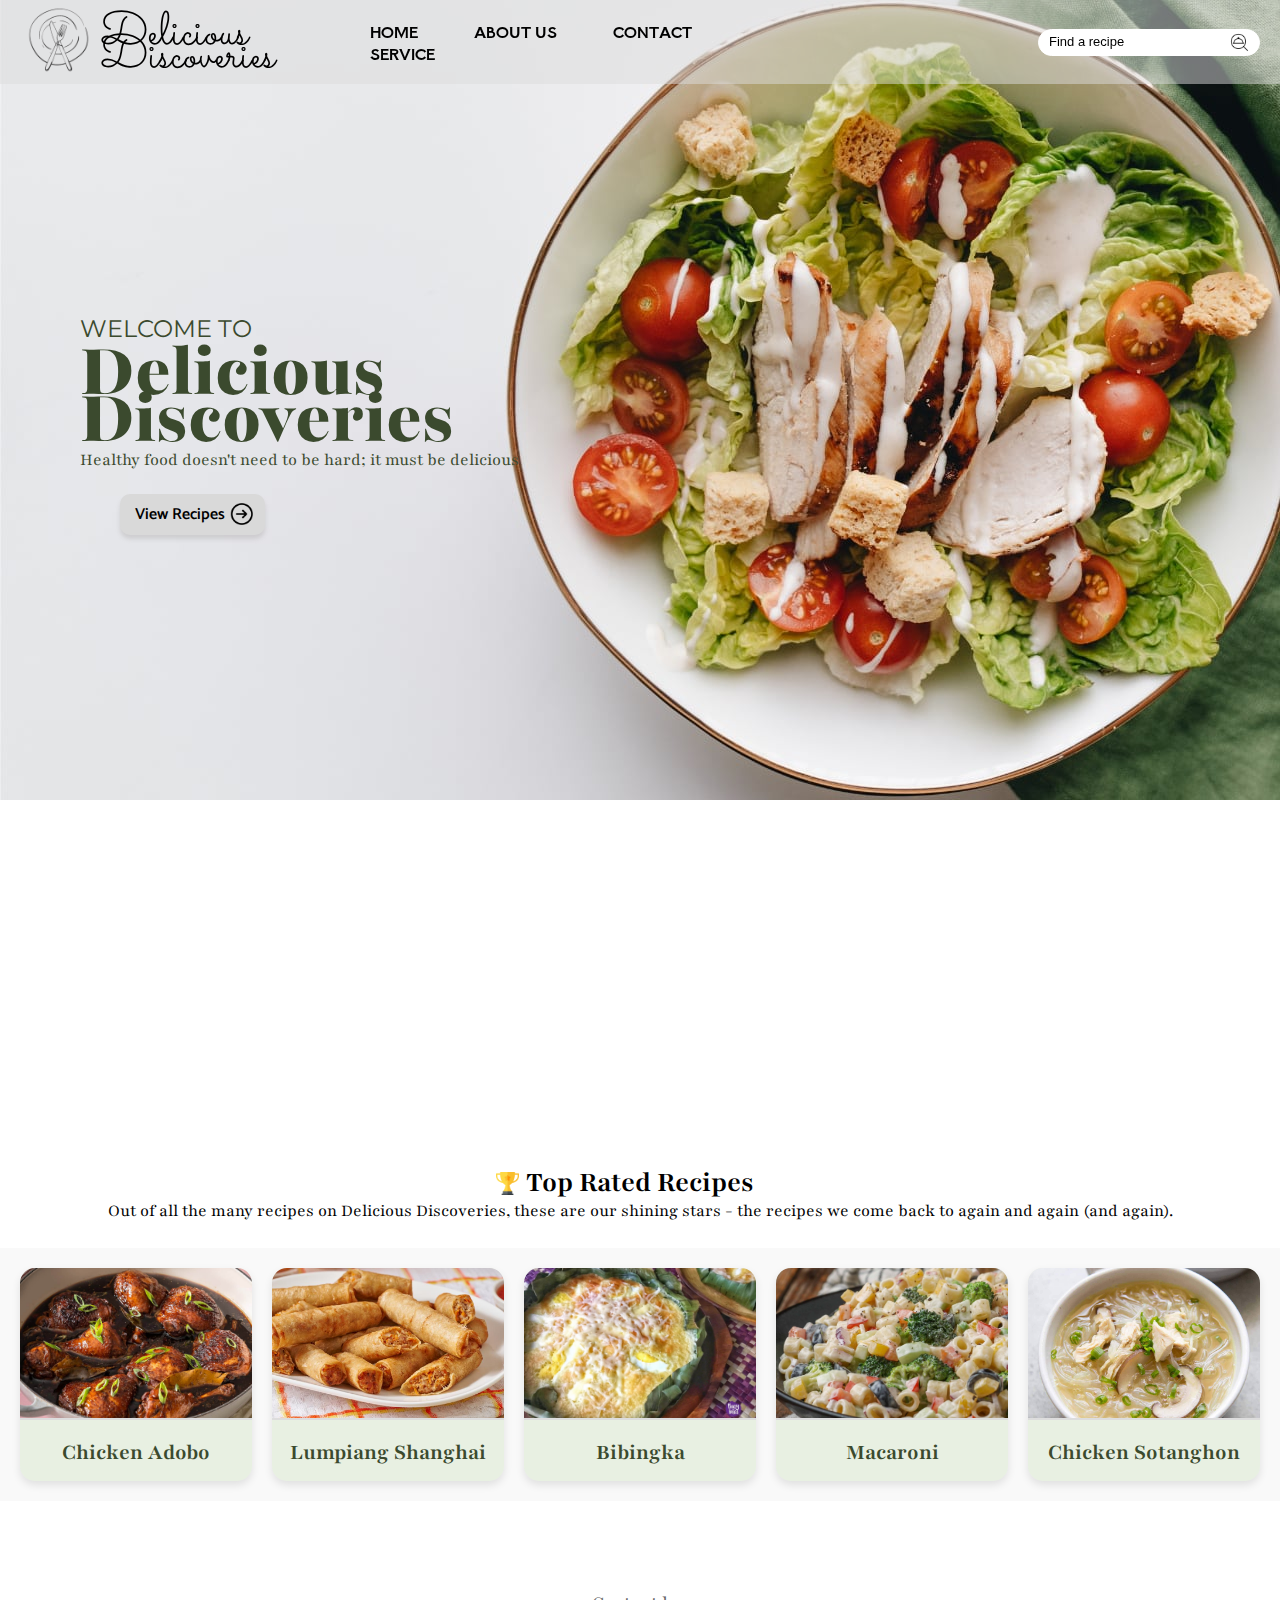
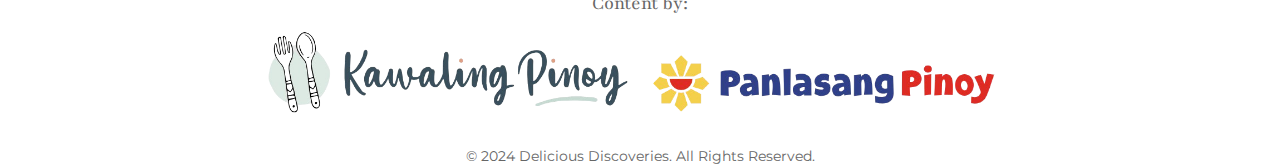
<file: index.html>
<!DOCTYPE html>
<html>
<head>
    <meta charset="UTF-8">
    <meta name="viewport" content="width=device-width, initial-scale=1.0">
    <link rel="stylesheet" href="styles.css">
    <title> Home </title>
    <link rel="icon" type="image/png" href="logo.png">
    <link rel="preconnect" href="https://fonts.googleapis.com">
    <link rel="preconnect" href="https://fonts.gstatic.com" crossorigin>
    <link href="https://fonts.googleapis.com/css2?family=Aoboshi+One&family=Catamaran:wght@100..900&family=Montserrat:ital,wght@0,100..900;1,100..900&family=Playfair:ital,opsz,wght@0,5..1200,300..900;1,5..1200,300..900&family=Sacramento&display=swap" rel="stylesheet">
</head>
<body class="homepage">
    <header class="home-nav"> 
   <nav>
       <div class="logoDiv">
       <p id="brand-name"> Delicious <br>Discoveries </p>
       <img src="logo.png" alt="logo" id="logo" width="85">
    </div>
       <div class="navigation"> 
        <div class="menu-icon" onclick="toggleMenu()">☰</div>
        <div class="menu-dropdown" id="menuDropdown">
            <a href="index.html">HOME</a>
            <a href="about.html">ABOUT US</a>
            <a href="contact.html">CONTACT</a>
            <a href="service.html">SERVICE</a>
          </div>     
       </div>
       <div class="searchwtbar">
       <input type="text" id="search-bar" placeholder="Find a recipe">  
       <img src="search1.png" alt="logo search"  width="23">
</div>
   </nav>
</header>
<main> 
    <div class="home-title">
        <p id="welcome">WELCOME TO</p>
        <p id="brand-title"><b>Delicious <br> Discoveries</b></p>
        <p id="tagline">Healthy food doesn't need to be hard; it must be delicious</p>
    
        <div class="button-home">
            <input type="button" id="view-recipe" value="View Recipes" onclick="goCategories()">
            <span><img src="arrow-home.png" id="arrowHome" width="23"></span>
        </div>
    </div>
    

    <div class="TopRatedRecipe">
       <span class="topR"><p> Top Rated Recipes </p>  <img src="trophy.png" width="23" id="trophyHome"> </span>
        
        <p id="topRated-description"> Out of all the many recipes on Delicious Discoveries, these are our shining stars 
            - the recipes we come back to again and again (and again). </p>
         </div>
         <div class="topRatedFood">
            <div class="food-card">
                <img src="Chicken Adobo.jpg" alt="Chicken Adobo" onclick="goMain()">
                <h3>Chicken Adobo</h3>
            </div>
            <div class="food-card">
                <img src="lumpiang shanghai.jpg" alt="Lumpiang Shanghai" onclick="goAppetizer()">
                <h3>Lumpiang Shanghai</h3>
            </div>
            <div class="food-card">
                <img src="bibingka.jpg" alt="Bibingka" onclick="goDessert()">
                <h3>Bibingka</h3>
            </div>
            <div class="food-card">
                <img src="macaroni.jpeg" alt="Macaroni" onclick="goSalad()">
                <h3>Macaroni</h3>
            </div>
            <div class="food-card">
                <img src="chicken sotanghon.jpg" alt="Chicken Sotanghon" onclick="goSoup()">
                <h3>Chicken Sotanghon</h3>
            </div>
        </div>

        <div class="sideLeftHome"> </div>
        <div class="sideRightHome"> </div>

        </main>

        <footer> 
            <div class="copyrights">
                <p class="contentby">Content by: </p>
                <a id="imgs" href="https://kawalingpinoy.com/" target="_blank"><img src="kawalingpinoy.png" class="kawalingpinoy"></a>
                <a id="imgs" href="https://panlasangpinoy.com/" target="_blank"><img src="panlasangpinoy.png" class="panlasangpinoy"></a>
                <p>&copy; 2024 Delicious Discoveries. All Rights Reserved.</p> 
            </div>

        </footer>
        <script src="script.js"></script>
    </body>
    </html>
</file>
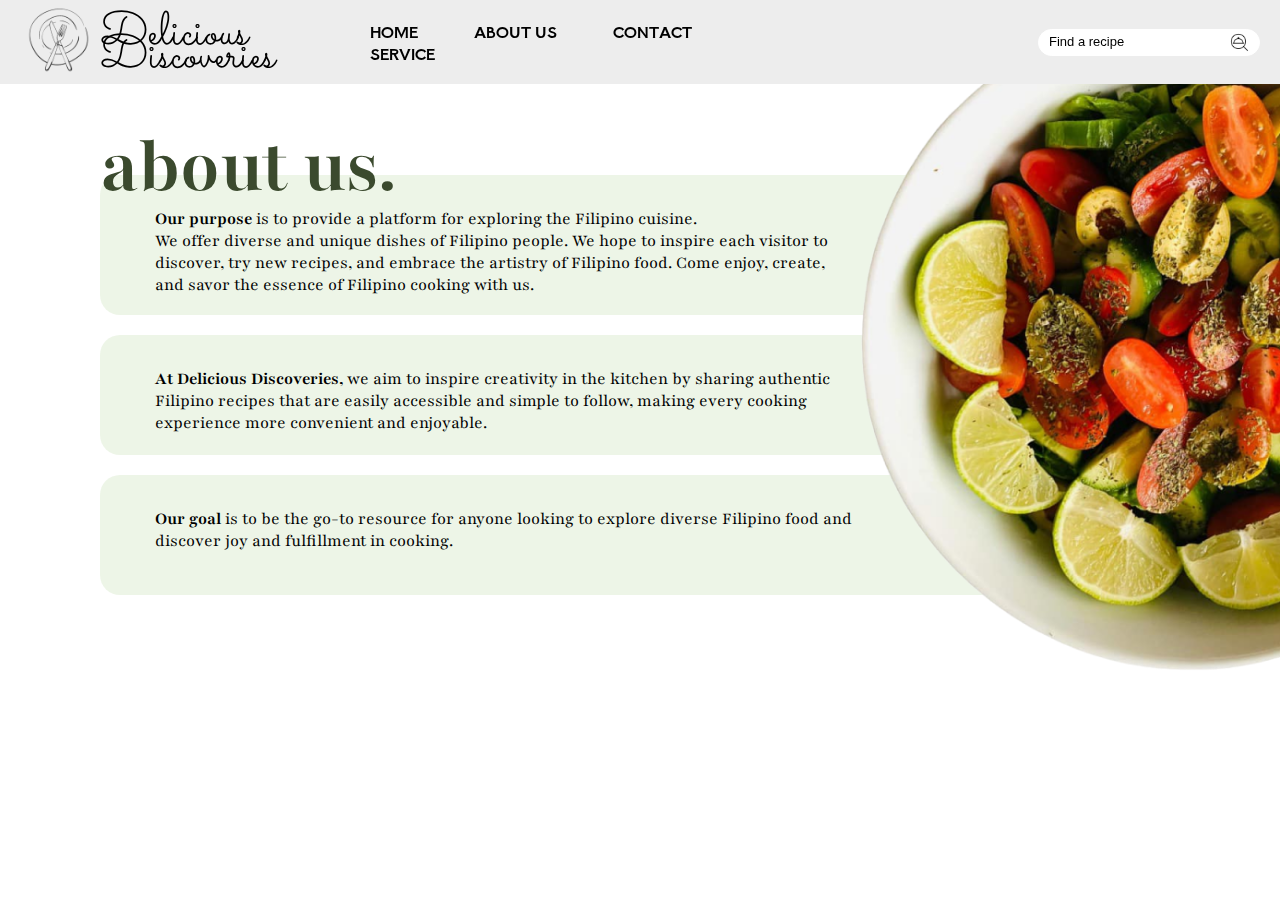
<file: about.html>
<!DOCTYPE html>
<html>
<head>
    <meta charset="UTF-8">
    <meta name="viewport" content="width=device-width, initial-scale=1.0">
    <link rel="stylesheet" href="styles.css">
    <title> About Us </title>
    <link rel="icon" type="image/png" href="logo.png">
    <link rel="preconnect" href="https://fonts.googleapis.com">
    <link rel="preconnect" href="https://fonts.gstatic.com" crossorigin>
    <link href="https://fonts.googleapis.com/css2?family=Aoboshi+One&family=Catamaran:wght@100..900&family=Montserrat:ital,wght@0,100..900;1,100..900&family=Playfair:ital,opsz,wght@0,5..1200,300..900;1,5..1200,300..900&family=Sacramento&display=swap" rel="stylesheet">
</head>
<body>
    <header class="home-nav"> 
        <nav>
            <div class="logoDiv">
            <p id="brand-name"> Delicious <br>Discoveries </p>
             <img src="logo.png" alt="logo" id="logo" width="85"> 
         </div>
            <div class="navigation"> 
             <div class="menu-icon" onclick="toggleMenu()">☰</div>
             <div class="menu-dropdown" id="menuDropdown">
                <a href="index.html">HOME</a>
                <a href="about.html">ABOUT US</a>
                <a href="contact.html">CONTACT</a>
                <a href="service.html">SERVICE</a>
              </div>     
            </div>
            <div class="searchwtbar">
            <input type="text" id="search-bar" placeholder="Find a recipe">  
            <img src="search1.png" alt="logo search"  width="23">
     </div>
        </nav>
     </header>
    <main> 
        
        <div class="bg-about">
        <p> <b>Our purpose </b>is to provide a platform for exploring the Filipino cuisine.  <br>
            We offer diverse and unique dishes of Filipino people. We hope to inspire each visitor to <br> 
             discover, try new recipes, and embrace the artistry of Filipino food. Come enjoy, create, <br> 
             and savor the essence of Filipino cooking with us. </p>
            </div>
        <div class="bg2-about">
            <p> <b> At Delicious Discoveries, </b> we aim to inspire creativity in the kitchen by sharing  authentic <br> 
                Filipino recipes that are easily accessible and simple to follow, 
                making every cooking  <br> experience more convenient and enjoyable. </p>
            </div>
            <div class="bg3-about">
                <p> <b>Our goal </b> is to be the go-to resource for anyone looking to explore diverse Filipino food and <br> discover joy and fulfillment in cooking. </p>
                </div>
                <h2 class="about-title"> about us. </h2>
        <img src="about.png" alt="bowl of salad" class="bg-food-about" width="945">
    </main>
    <script src="script.js"></script>
</body>
</html>
</file>
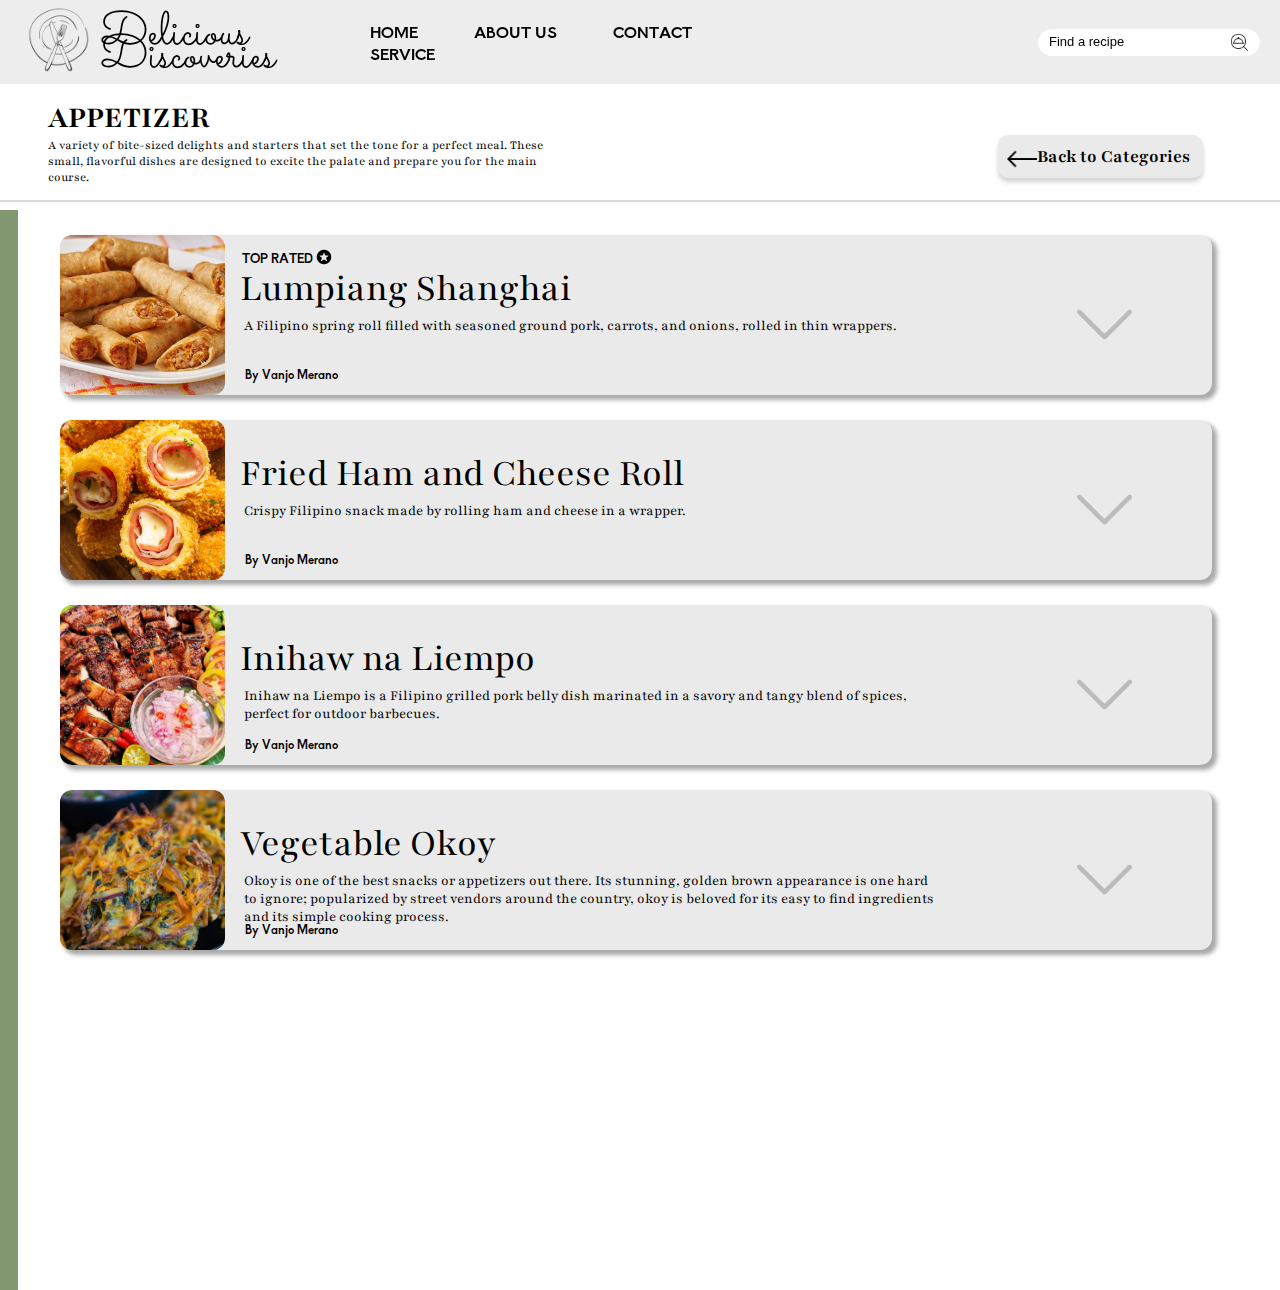
<file: Appetizer.html>
<!DOCTYPE html>
<html>
<head>
    <meta charset="UTF-8">
    <meta name="viewport" content="width=device-width, initial-scale=1.0">
    <link rel="stylesheet" href="styles.css">
    <title> Appetizer </title>
    <link rel="icon" type="image/png" href="logo.png">
    <link rel="preconnect" href="https://fonts.googleapis.com">
    <link rel="preconnect" href="https://fonts.gstatic.com" crossorigin>
    <link href="https://fonts.googleapis.com/css2?family=Aoboshi+One&family=Catamaran:wght@100..900&family=Montserrat:ital,wght@0,100..900;1,100..900&family=Playfair:ital,opsz,wght@0,5..1200,300..900;1,5..1200,300..900&family=Sacramento&display=swap" rel="stylesheet">
   
</head>

<body>
 

    <header class="home-nav"> 
        <nav>
            <div class="logoDiv">
            <p id="brand-name"> Delicious <br>Discoveries </p>
            <img src="logo.png" alt="logo" id="logo" width="85">
         </div>
            <div class="navigation"> 
             <div class="menu-icon" onclick="toggleMenu()">☰</div>
             <div class="menu-dropdown" id="menuDropdown">
              <a href="index.html">HOME</a>
              <a href="about.html">ABOUT US</a>
              <a href="contact.html">CONTACT</a>
              <a href="service.html">SERVICE</a>
            </div>     
            </div>
            <div class="searchwtbar">
            <input type="text" id="search-bar" placeholder="Find a recipe">  
            <img src="search1.png" alt="logo search"  width="23">
     </div>
        </nav>
     </header>
    <main>
        
       <h1 class="recipe-category"> APPETIZER </h1>
       <p class="recipe-description"> A variety of bite-sized delights and starters that set the tone for a perfect meal. These small,
         flavorful dishes are designed to excite the palate and prepare you for the main course.</p>
        
       
         <form> 
            <input type="button" id="back-to-categories" value="Back to Categories" onclick="backCategories()">
          <span id="arrow-back">  <img src="arrow-back.png" width="30"> </span> 
            </form>
           
        <hr class="line-fr">

        <div class="side-left"> </div>

        <div class="food-1" id="food1Container"> 
            <img src="lumpiang shanghai.jpg" width="165" height="160" id="appetizer1-image">
            
            <div id="top-food-wrapper">
                <img src="star.png" class="icon-star" width="16">
                <p id="top-food"> TOP RATED </p> 
            </div>
            
            <p id="food-name"> Lumpiang Shanghai </p> 
            <p id="food-description"> A Filipino spring roll filled with seasoned ground pork, carrots, and onions,
                 rolled in thin wrappers. </p> 
           <p id="food-date"> By Vanjo Merano </p>    
           <img src="arrow-button.png" width="55" id="button-arrow" class="arrowDown">
           <div class="dishesDetails" style="display: none">
     
            <div class="recipeEssential">
            <div class="ingredients">
                <p> Ingredients </p> 
            <ul>
                <li>1 ½ lb. ground pork</li>
                <li>2 pieces longanisa</li>
                <li>1 piece Knorr Pork Cube</li>
                <li>1 piece carrot minced</li>
                <li>¾ cup green onion chopped</li>
                <li>¾ cup singkamas minced</li>
                <li>1 piece onion minced</li>
                <li>¼ teaspoon garlic powder</li>
                <li>1 piece egg</li>
                <li>1 ½ teaspoons salt</li>
                <li>½ teaspoon ground black pepper</li>
                <li>20 pieces lumpia wrapper</li>
                <li>2 cups cooking oil</li>
            </ul>
            </div>
          <div class="instructions">
            <p> Instructions</p>
            <ol> 
                <li>Combine ground pork and longanisa. Add carrot, onion, singkamas, and green onion. Season with garlic powder, salt, and ground black pepper. Mix well.</li>
                <li>Grate a piece of Knorr Pork Cube using a cheese grater. Add egg. Mix until all ingredients are well blended.</li>
               <li>Scoop a tablespoon of mixture. Place it on a piece of lumpia wrapper. Secure the filling by wrapping.</li>
               <li>Heat oil in a deep pot or deep fryer. Deep-fry the lumpia for to 12 minutes using medium heat (320F).</li>
               <li>Once the lumpia turns golden brown, remove from the fryer. Set aside.</li>
               <li>Make the sweet and sour sauce by combining sugar, ketchup, soy sauce, and vinegar in a pot. Apply heat and boil. Pour cornstarch and water mixture. Stir until thick. Set aside.</li>
            </ol>
          </div>  
          <div class="dishesVideo"> 
            <p id="vidAppetizer1"> How to Cook Delicious Lumpiang Shanghai </p> 
            <iframe id="recipeVideo" width="450" height="290" src="https://www.youtube.com/embed/73Ga7k07Snc?si=u-HQ6dFYs7jPx4nM" title="YouTube video player" frameborder="0" allow="accelerometer; autoplay; clipboard-write; encrypted-media; gyroscope; picture-in-picture; web-share" referrerpolicy="strict-origin-when-cross-origin" allowfullscreen></iframe>            </div>
        </div> 
            </div>  
            </div>
            </div>          
     
                

            <div class="food-2" id="food2Container"> 
            <img src="Fried Ham and Cheese Roll.jpeg" width="165" height="160"id="appetizer2-image">
            <p id="food-name"> Fried Ham and Cheese Roll </p> 
            <p id="food-description" class="fried-ham"> Crispy Filipino snack made by rolling ham and cheese in a wrapper. </p> 
           <p id="food-date"> By Vanjo Merano </p>
           <img src="arrow-button.png" width="55" id="button-arrow" class="arrowDown">
           
           <div class="dishesDetails" style="display: none">
     
            <div class="recipeEssential">
            <div class="ingredients">
                <p> Ingredients </p> 
            <ul>
                <li>8 slices bread</li>
                        <li>4 ounces ham sliced into thick strips</li>
                        <li>3 ounces cheese sliced into thick strips</li>
                        <li>1/4 cup pimento optional</li>
                        <li>3/4 cup Panko bread crumbs</li>
                        <li>2 pieces eggs beaten</li>
                        <li>2 cups cooking oil</li>
                        <li>1/2 cup mayonnaise</li>
            </ul>
            </div>
          <div class="instructions">
            <p> Instructions</p>
            <ol> 
                <li>Remove the dark ends of the sliced bread.</li>
                    <li>Heat the cooking oil in a cooking pot.</li>
                    <li>Place the bread slices in a zip lock bag. Flatten using a rolling pin.</li>
                    <li>Spread mayonnaise on the flatten piece of bread</li>
                    <li>Arrange the ham, cheese, and pimento strips on the bread. Roll the bread until the filling is covered. Secure with a toothpick.</li>
                    <li>Dip the rolled bread in beaten egg. Place the Panko bread crumbs in a large Ziploc bag and then put the dipped rolls in. Shake until everything is covered with crumbs.</li>
                    <li>Fry in low to medium heat until the color turns golden brown (about 5 to 7 minutes).</li>
                    <li>Arrange the fried rolls in a plate line with paper towels.</li>
                    <li>Serve as a snack or slice into pieces and serve as an appetizer.</li>
                    <li>Share and enjoy!</li>
            </ol>
          </div>  
          <div class="dishesVideo"> 
            <p id="vidAppetizer2"> How to Cook Delicious Fried Ham and Cheese Roll </p> 
            <iframe  id="recipeVideo" width="450" height="290" src="https://www.youtube.com/embed/VJKmWRsY6uI?si=aOsszLwBtku4K_6B" title="YouTube video player" frameborder="0" allow="accelerometer; autoplay; clipboard-write; encrypted-media; gyroscope; picture-in-picture; web-share" referrerpolicy="strict-origin-when-cross-origin" allowfullscreen></iframe>        </div> 
            </div>  
            </div>
            </div>          
     
        
        
            <div class="food-3" id="food3Container">
                <img src="Inihaw na Liempo.jpg" width="165"  height="160"id="appetizer3-image">
                <p id="food-name"> Inihaw na Liempo</p> 
                <p id="food-description"> Inihaw na Liempo is a Filipino grilled pork belly dish marinated in a savory and tangy blend of spices, perfect
                    for outdoor barbecues. </p> 
               <p id="food-date"> By Vanjo Merano </p>
               <img src="arrow-button.png" width="55" id="button-arrow" class="arrowDown">

               <div class="dishesDetails" style="display: none">
     
                <div class="recipeEssential">
                <div class="ingredients">
                    <p> Ingredients </p> 
                <ul>
                    <li>½ cup calamansi juice</li>
                    <li>¼ cup fish sauce</li>
                    <li>1 head garlic, peeled and minced</li>
                    <li>2 Thai chili peppers, minced</li>
                    <li>2 tablespoons brown sugar</li>
                    <li>1 teaspoon salt</li>
                    <li>½ teaspoon pepper</li>
                    <li>2 pounds pork belly, cut into ½-inch thick slices</li>
                    <li>1 tablespoon canola or sesame oil</li>
                    <li>2 tablespoons oyster sauce</li>
                 
             
                    <p style="margin-left: -50px; margin-bottom: 15px;"> For the Spiced Vinegar Dip </p>
                    <li>1 cup vinegar</li>
                    <li>4 cloves garlic, peeled and minced</li>
                    <li>½ onion, peeled and finely chopped</li>
                    <li>2 Thai chili peppers, chopped</li>
                    <li>½ teaspoon salt</li>
                    <li>¼ teaspoon freshly ground pepper</li>
                </ul>
                </div>
              <div class="instructions">
                <p> Instructions</p>
                <ol> 
                    <li>In a bowl, combine calamansi juice, fish sauce, garlic, chili peppers, brown sugar, salt, and pepper. Stir well until sugar and salt are dissolved.</li>
                    <li>Add pork belly and massage marinade into the meat. Transfer into a ziplock bag and marinate in the refrigerator for 4 hours or overnight, turning the bag once or twice.</li>
                    <li>Drain pork from marinade, reserving about 1 cup of the liquid.</li>
                    <li>In a saucepan over medium heat, bring reserved marinade to a boil for about 3 to 5 minutes or until reduced.</li>
                    <li>In a small bowl, combine the reduced marinade, oyster sauce, and oil.</li>
                    <li>Arrange pork in a single layer on lightly-oiled hot grill and cook for about 2 to 3 minutes on each side. When the pork begins to lose its pink color, regularly brush with basting sauce.</li>
                    <li>Continue to grill for about 4 to 5 minutes on each side or until pork is cooked through.</li>
                    <li>Remove from grill and cut into serving pieces. Serve with spiced vinegar dip.</li>
                </ol>
              </div>  
              <div class="dishesVideo"> 
                <p id="vidAppetizer3"> How to Cook Delicious Inihaw na Liempo </p> 
                <iframe id="recipeVideo" width="450" height="290" src="https://www.youtube.com/embed/I4kFGCvQX4Q?si=g4L582SRk8X9UYYS" title="YouTube video player" frameborder="0" allow="accelerometer; autoplay; clipboard-write; encrypted-media; gyroscope; picture-in-picture; web-share" referrerpolicy="strict-origin-when-cross-origin" allowfullscreen></iframe>            </div> 
                </div>  
                </div>
                </div>          
            
            
            
            <div class="food-4" id="food4Container"> 
            <img src="Vegetable Okoy.jpg" width="165" height="160" id="appetizer4-image">
            <p id="food-name"> Vegetable Okoy</p> 
            <p id="food-description"> Okoy is one of the best snacks or appetizers out there. Its stunning, golden brown appearance is one hard to ignore;  popularized by  street vendors around the country, okoy is beloved for
                its easy to find ingredients and its simple cooking process. </p> 
           <p id="food-date"> By Vanjo Merano </p>
           <img src="arrow-button.png" width="55" id="button-arrow" class="arrowDown">
           <div class="dishesDetails" style="display: none">
     
            <div class="recipeEssential">
            <div class="ingredients">
                <p> Ingredients </p> 
            <ul>
                <li>8 ounces kalabasa</li>
                        <li>1 piece carrot</li>
                        <li>3/4 cup malunggay leaves</li>
                        <li>1 cup cooking oil</li>
        
                        <p style="margin-left: 0px; margin-bottom: 10px; margin-top: 10px"> For the Batter </p>
                        <li>1/2 cup cornstarch</li>
                        <li>3/4 cup flour</li>
                        <li>4 grams Maggi Magic Sarap</li>
                        <li>1 egg</li>
                        <li>3/4 cup water</li>

                        <p style="margin-left: -30px; margin-bottom: 10px; margin-top: 10px"> For the Dipping Sauce </p>
                        <li>½ piece onion chopped</li>
                        <li>2 tablespoons green onion chopped</li>
                        <li>¾ cups white vinegar</li>
                        <li>4 grams Maggi Magic Sarap</li>
            </ul>
            </div>
          <div class="instructions">
            <p> Instructions</p>
            <ol> 
                <li>Slice the kalabasa and carrot into matchstick pieces.</li>
                     <li>Combine all the sliced vegetables including the malunggay leaves in a mixing bowl. Toss to blend.</li>
                    <li>Make the batter by beating an egg on a separate bowl. Add water. Mix well. Gradually add flour and cornstarch while mixing. 
                        Add Maggi Magic Sarap. Whisk until the texture of the batter smoothens.</li>
                    <li>Combine the batter with the vegetables. Fold until the vegetables are completely coated with the batter.</li>
                    <li>Make the dipping sauce by combining all dipping sauce ingredient in a bowl. Stir until blended.</li>
                    <li>Heat oil in a pan. Scoop around ¼ cup of mixture and place it on a saucer or small bowl. Slide the mixture into the pan. 
                        Fry until golden brown and crispy. Flip the okoy and do the same to the opposite side.</li>
                    <li>Transfer to a serving plate. Serve with dipping sauce. Share and enjoy!</li>
            </ol>
          </div>  
          <div class="dishesVideo"> 
            <p id="vidAppetizer4"> How to Cook Delicious Vegetable Okoy </p> 
            <iframe id="recipeVideo" width="450" height="290" src="https://www.youtube.com/embed/JsH4PpIvtFU?si=IHvacNhdqduwPoYv" title="YouTube video player" frameborder="0" allow="accelerometer; autoplay; clipboard-write; encrypted-media; gyroscope; picture-in-picture; web-share" referrerpolicy="strict-origin-when-cross-origin" allowfullscreen></iframe>        </div> 
            </div>  
            </div>
            </div>          
        
        
        
        <script src="script.js"></script> 
    </main>
    </body>
    </html>
</file>
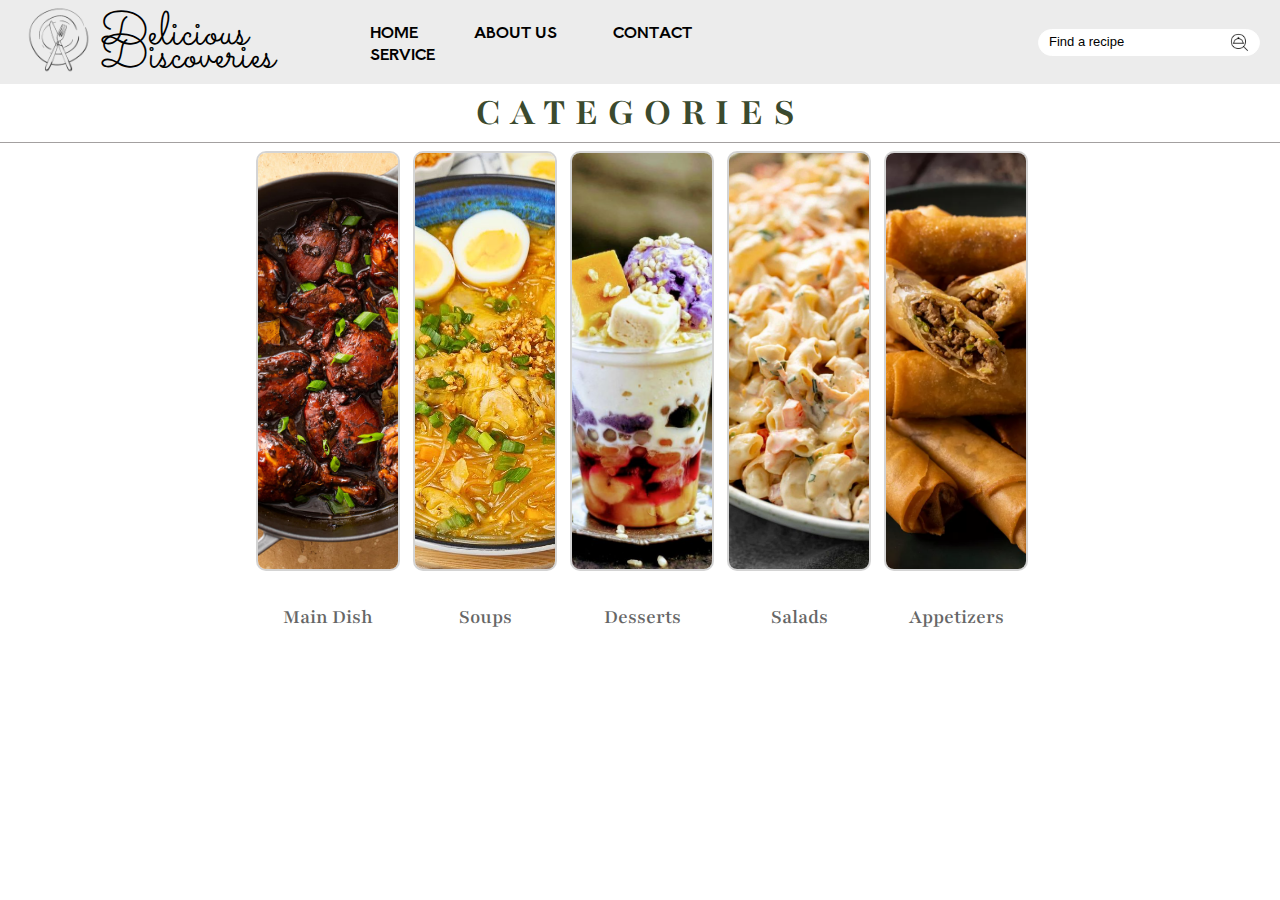
<file: categories.html>
<!DOCTYPE html>
<html lang="en">
<head>
    <meta charset="UTF-8">
    <meta name="viewport" content="width=device-width, initial-scale=1.0">
    <link rel="stylesheet" href="styles.css">
    <link rel="icon" type="image/png" href="logo.png">
    <link rel="preconnect" href="https://fonts.googleapis.com">
    <link rel="preconnect" href="https://fonts.gstatic.com" crossorigin>
    <link href="https://fonts.googleapis.com/css2?family=Aoboshi+One&family=Catamaran:wght@100..900&family=Montserrat:ital,wght@0,100..900;1,100..900&family=Playfair:ital,opsz,wght@0,5..1200,300..900;1,5..1200,300..900&family=Sacramento&display=swap" rel="stylesheet">
</head>
    <title> View Recipes </title>
</head>

<body>

    <header class="home-nav"> 
        <nav>
            <div class="logoDiv">
            <p id="brand-name"> Delicious <br>Discoveries </p>
            <a href="home.html" target="_self" > <img src="logo.png" alt="logo" id="logo" width="85"> </a>
         </div>
            <div class="navigation"> 
             <div class="menu-icon" onclick="toggleMenu()">☰</div>
             <div class="menu-dropdown" id="menuDropdown">
               <a href="index.html">HOME</a>
               <a href="about.html">ABOUT US</a>
               <a href="contact.html">CONTACT</a>
               <a href="service.html">SERVICE</a>
             </div>    
            </div>
            <div class="searchwtbar">
            <input type="text" id="search-bar" placeholder="Find a recipe">  
            <img src="search1.png" alt="logo search"  width="23">
     </div>
        </nav>
     </header>
    
    <main>
        <p id="categories"> CATEGORIES </p>
        <hr>
        <div class="foodCategories">
            <div class="main">
            <img src="Main dish.jpg" alt="Category 1" class="foodCategoryImage" onclick="window.location.href='Main.html';">
            <p class="description">Main Dish</p>
        </div>
            <div class="soup">
            <img src="Soup.jpg" alt="Category 2" class="foodCategoryImage" onclick="window.location.href='Soups.html';">
            <p class="description">Soups</p>
        </div>
            <div class="dessert">
            <img src="Halo-halo.jpg" alt="Category 3" class="foodCategoryImage" onclick="window.location.href='Desserts.html';">
            <p class="description">Desserts</p>
        </div>
            <div class="salad">
            <img src="Salad1.jpg" alt="Category 4" class="foodCategoryImage" onclick="window.location.href='Salads.html';">
            <p class="description">Salads</p>
        </div>
            <div class="appetizer">
            <img src="AppetizerC.png" alt="Category 5" class="foodCategoryImage" onclick="window.location.href='Appetizer.html';">
            <p class="description">Appetizers</p>
        </div>     
            </div> 
    </main>
    <script src="script.js"></script>
</body>
</html>
</file>
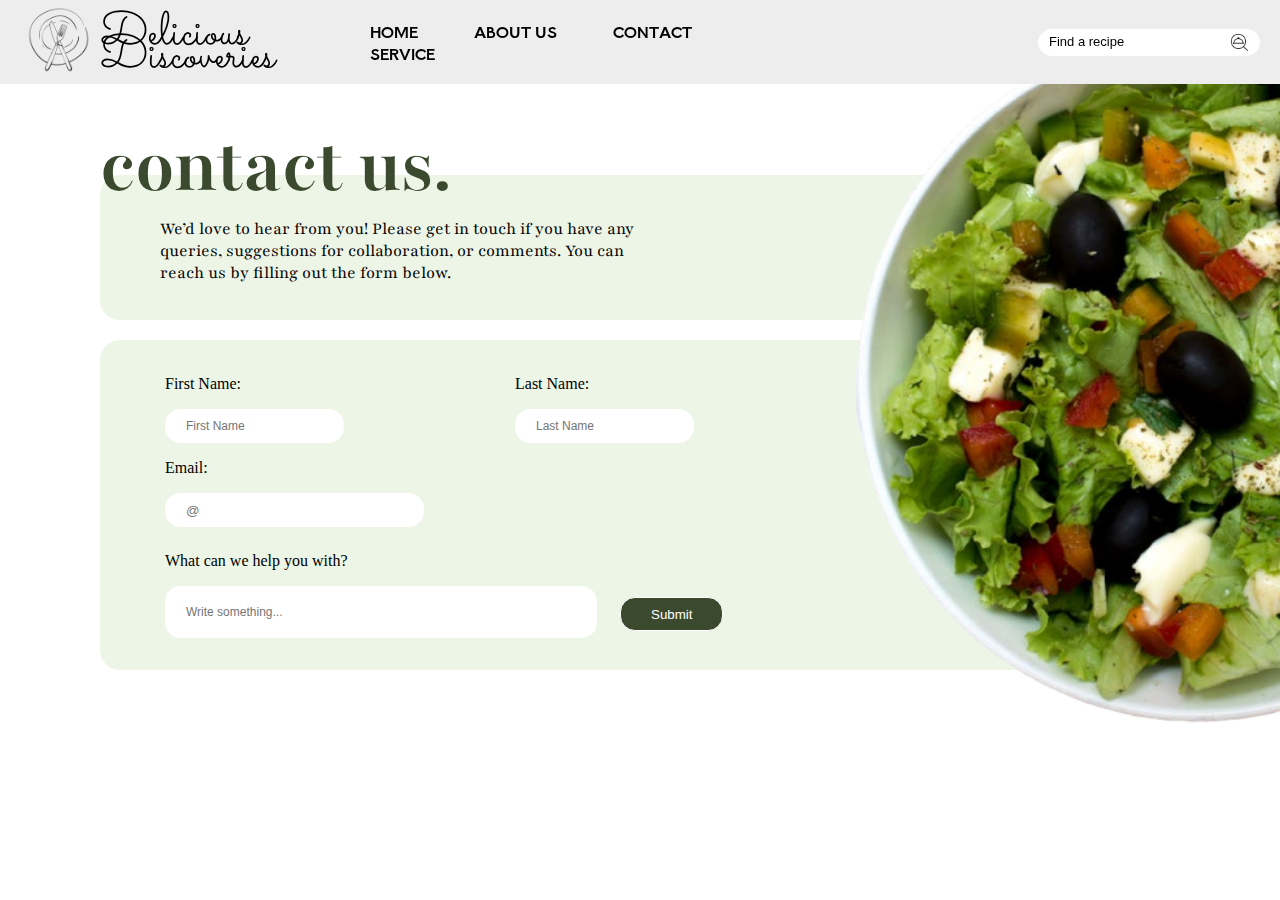
<file: contact.html>
<!DOCTYPE html>
<html>
<head>
    <meta charset="UTF-8">
    <meta name="viewport" content="width=device-width, initial-scale=1.0">
    <link rel="stylesheet" href="styles.css">
    <title> Contact Us </title>
    <link rel="icon" type="image/png" href="logo.png">
    <link rel="preconnect" href="https://fonts.googleapis.com">
    <link rel="preconnect" href="https://fonts.gstatic.com" crossorigin>
    <link href="https://fonts.googleapis.com/css2?family=Aoboshi+One&family=Catamaran:wght@100..900&family=Montserrat:ital,wght@0,100..900;1,100..900&family=Playfair:ital,opsz,wght@0,5..1200,300..900;1,5..1200,300..900&family=Sacramento&display=swap" rel="stylesheet">
</head>
<body>
   
    <header class="home-nav"> 
        <nav>
            <div class="logoDiv">
            <p id="brand-name"> Delicious <br>Discoveries </p>
            <img src="logo.png" alt="logo" id="logo" width="85">
         </div>
            <div class="navigation"> 
             <div class="menu-icon" onclick="toggleMenu()">☰</div>
             <div class="menu-dropdown" id="menuDropdown">
                <a class="navv" href="index.html">HOME</a>
                <a class="navv" href="about.html">ABOUT US</a>
                <a class="navv" href="contact.html">CONTACT</a>
                <a class="navv" href="service.html">SERVICE</a>
              </div>     
            </div>
            <div class="searchwtbar">
            <input type="text" id="search-bar" placeholder="Find a recipe">  
            <img src="search1.png" alt="logo search"  width="23">
     </div>
        </nav>
     </header>

    <main> 
        <div class="bg-contact">
        <p> We’d love to hear from you!  Please get in touch if you have any <br>
            queries, suggestions for collaboration, or comments. You can <br>
            reach us by filling out the form below.</p>
        </div>

        <div class="bg-contactForm">
            <form onsubmit="alert('Your input is submitted!.')"; >
                <div class="nameInfo">
            <p> First Name: </p> 
            <input type="text" placeholder="First Name" required> 
        </div>
        <div class="lastName-info"> 
            <p> Last Name: </p>
            <input type="text" placeholder="Last Name" required> 
        </div>
           <div class="emailInfo">
            <p> Email: </p>
            <input type="email" placeholder="@" required>
           </div>

           <div class="inputConcern">
            <p> What can we help you with? </p>
            <input type="text" id="input" placeholder="Write something..." required> 
           </div>
           <input type="submit" value="Submit" >
         </form>
            </div>
            
        <h2 class = "contact-title"> contact us. </h2>
        <img src="contact.png" alt="bowl of salad" class="bg-food-contact" width="1170">

    </main>
    <script src="script.js"></script>
</body>
</html>
</file>
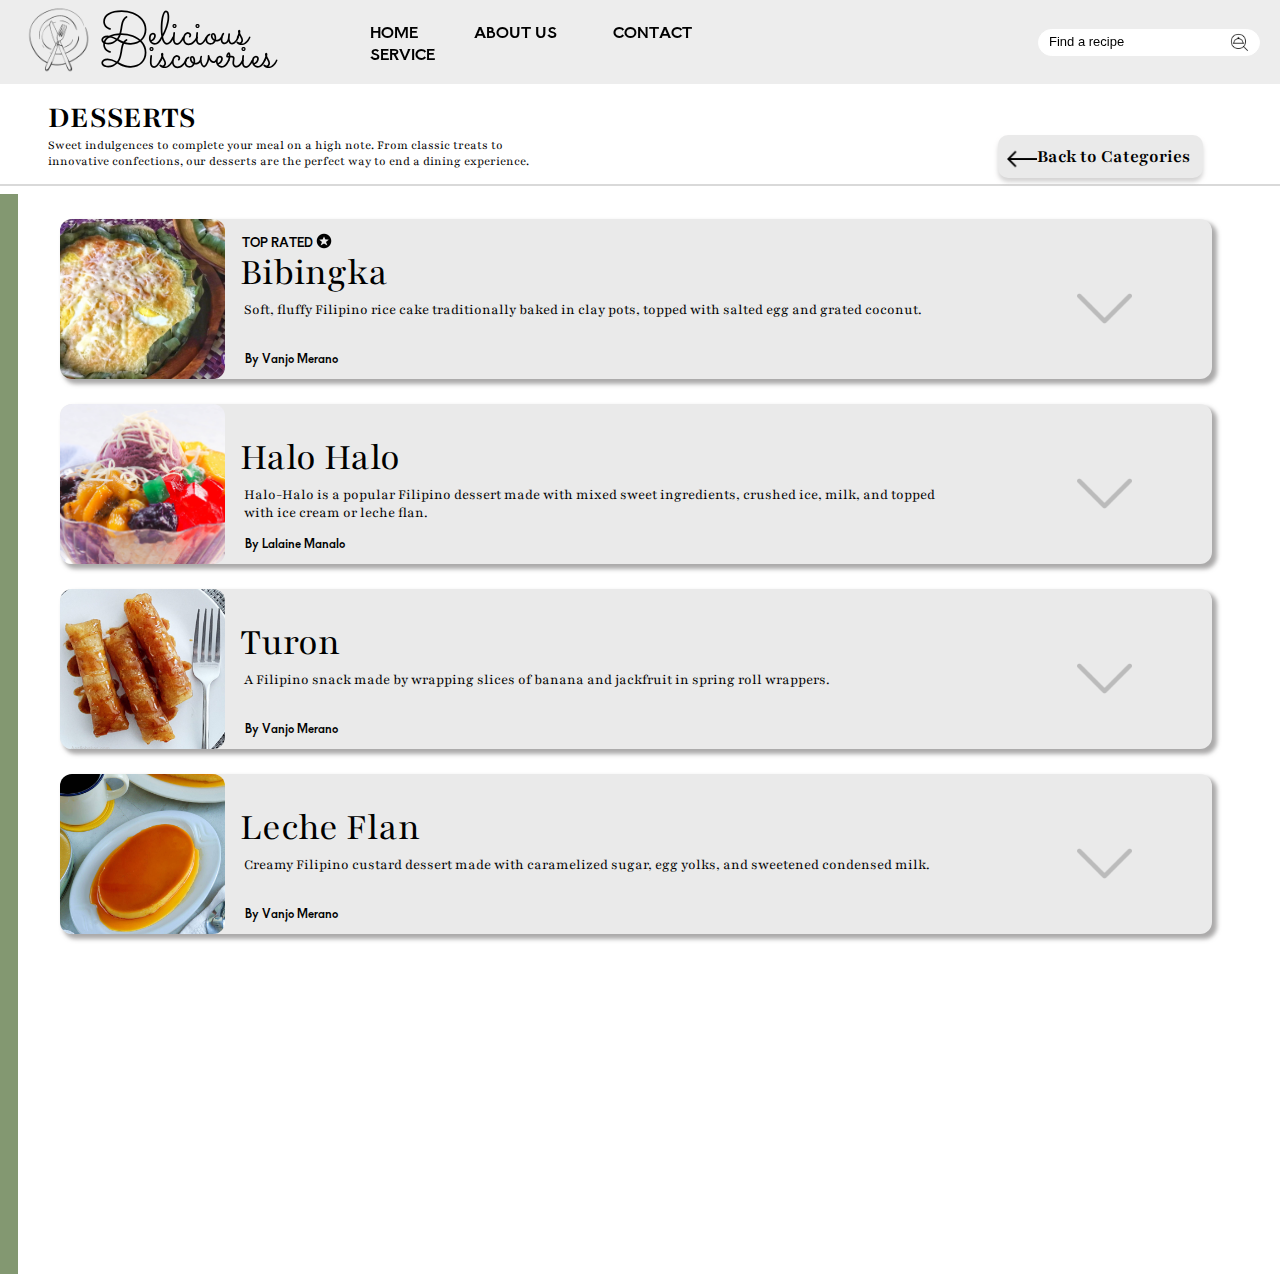
<file: Desserts.html>
<!DOCTYPE html>
<html>
<head>
    <meta charset="UTF-8">
    <meta name="viewport" content="width=device-width, initial-scale=1.0">
    <link rel="stylesheet" href="styles.css">
    <title> Desserts </title>
    <link rel="icon" type="image/png" href="logo.png">
    <link rel="preconnect" href="https://fonts.googleapis.com">
    <link rel="preconnect" href="https://fonts.gstatic.com" crossorigin>
    <link href="https://fonts.googleapis.com/css2?family=Aoboshi+One&family=Catamaran:wght@100..900&family=Montserrat:ital,wght@0,100..900;1,100..900&family=Playfair:ital,opsz,wght@0,5..1200,300..900;1,5..1200,300..900&family=Sacramento&display=swap" rel="stylesheet">
</head>
 


<body>

    <header class="home-nav"> 
        <nav>
            <div class="logoDiv">
            <p id="brand-name"> Delicious <br>Discoveries </p>
            <img src="logo.png" alt="logo" id="logo" width="85">
         </div>
            <div class="navigation"> 
             <div class="menu-icon" onclick="toggleMenu()">☰</div>
             <div class="menu-dropdown" id="menuDropdown">
              <a href="index.html">HOME</a>
              <a href="about.html">ABOUT US</a>
              <a href="contact.html">CONTACT</a>
              <a href="service.html">SERVICE</a>
            </div>     
            </div>
            <div class="searchwtbar">
            <input type="text" id="search-bar" placeholder="Find a recipe">  
            <img src="search1.png" alt="logo search"  width="23">
     </div>
        </nav>
     </header>
    <main>
        
       <h1 class="recipe-category"> DESSERTS </h1>
       <p class="recipe-description"> Sweet indulgences to complete your meal on a high note. From classic treats to 
        innovative confections, our desserts are the perfect way to end a dining experience.</p>
      
        <form> 
            <input type="button" id="back-to-categories" value="Back to Categories" onclick="backCategories()">
          <span id="arrow-back">  <img src="arrow-back.png" width="30"> </span> 
            </form>
           
       
        <hr class="line-fr">

        <div class="side-left"> </div>


            <div class="food-1" id="food1Container"> 
       
                
            <div id="top-food-wrapper">
                <img src="star.png" class="icon-star" width="16">
                <p id="top-food"> TOP RATED </p> 
            </div>
            
            <img src="bibingka.jpg" width="165" height="160" id="dessert1-image">
            <p id="food-name"> Bibingka </p> 
            <p id="food-description">Soft, fluffy Filipino rice cake traditionally baked in clay pots, topped with
                salted egg and grated coconut.  </p> 
           <p id="food-date"> By Vanjo Merano </p>    
           <img src="arrow-button.png" width="55" id="button-arrow" class="arrowDown"> 
           
           <div class="dishesDetails" style="display: none">
     
            <div class="recipeEssential">
            <div class="ingredients">
                <p> Ingredients </p> 
            <ul>
                <li>1 cup rice flour</li>
                <li>1/8 teaspoon salt</li>
                <li>2 1/2 teaspoon baking powder</li>
                <li>3 tablespoons butter</li>
                <li>1/2 cup granulated sugar</li>
                <li>1 cup coconut milk</li>
                <li>1/4 cup fresh milk</li>
                <li>1 piece salted duck egg sliced</li>
                <li>1/2 cup grated cheese</li>
                <li>3 pieces raw eggs</li>
                <li>1/4 cup grated coconut</li>
                <li>Pre-cut banana leaf</li>
            </ul>
            </div>
          <div class="instructions">
            <p> Instructions</p>
            <ol> 
                <li>Preheat oven to 375°F.</li>
                     <li>Mix rice flour, baking powder, and salt; set aside.</li>
                    <li>Cream butter, gradually add sugar, and whisk. Add eggs and mix well.</li>
                    <li>Slowly incorporate the dry mixture, then whisk in coconut milk and fresh milk.</li>
                    <li>Line a baking pan with banana leaf, pour in the batter, and bake for 15 minutes.</li>
                    <li>Top with salted egg and grated cheese, then bake for another 15–20 minutes until golden brown.</li>
                    <li>Cool, brush with butter, top with grated coconut, and serve.</li>
            </ol>
          </div>  
          <div class="dishesVideo"> 
            <p id="vidDessert1"> How to Cook Delicious Bibingka </p> 
            <iframe id="recipeVideo" width="450" height="290" src="https://www.youtube.com/embed/rJwHZ3GrTC0?si=S4DHxKlX73xc0r8l" title="YouTube video player" frameborder="0" allow="accelerometer; autoplay; clipboard-write; encrypted-media; gyroscope; picture-in-picture; web-share" referrerpolicy="strict-origin-when-cross-origin" allowfullscreen></iframe>        </div> 
            </div>  
            </div>
            </div>          
                
            <div class="food-2" id="food2Container"> 
            <img src="halo halo .jpg" width="165" height="160" id="dessert2-image">
            <p id="food-name"> Halo Halo </p> 
            <p id="food-description">Halo-Halo is a popular Filipino dessert made with mixed sweet ingredients, crushed ice, milk,
                 and topped with ice cream or leche flan. </p> 
           <p id="food-date"> By Lalaine Manalo </p>
           <img src="arrow-button.png" width="55" id="button-arrow" class="arrowDown">
           <div class="dishesDetails" style="display: none">
     
            <div class="recipeEssential">
            <div class="ingredients">
                <p> Ingredients </p> 
            <ul>
                <li>½ cup gulaman cubes or sago</li>
                <li>½ cup sweetened beans (garbanzo, red mung, and/or white beans)</li>
                <li>½ cup Nata de coco, drained well</li>
                <li>½ cup Kaong, drained well</li>
                <li>½ cup sweetened saba bananas</li>
                <li>½ cup sweetened jackfruit strips</li>
                <li>¼ cup sweetened macapuno</li>
                <li>½ cup ube halaya</li>
                <li>shaved ice</li>
                <li>1 cup evaporated milk</li>
                <li>1 cup leche flan</li>
                <li>4 scoops ice cream (mango, ube, or vanilla)</li>
            </ul>
            </div>
          <div class="instructions">
            <p> Instructions</p>
            <ol> 
                <li>Prepare the gulaman according to package directions. Use less water than called for to yield a firmer texture.</li>
                     <li>Prepare the ingredients from scratch or use bottled halo-halo ingredients.</li>
                    <li>In a tall glass, add about a teaspoon each of desired add-ins to about ⅓ full.</li>
                    <li>Pack the glass with shaved ice.</li>
                    <li>Drizzle evaporated milk over the ice.</li>
                    <li>Top the ice with leche flan and scoop of ice cream. </li>
                    <li>Garnish with strips of macapuno and sprinkle with pinipig, if desired.</li>
                    <li>Serve immediately.</li>
            </ol>
          </div>  
          <div class="dishesVideo"> 
            <p id="vidDessert2"> How to make Delicious Halo Halo </p> 
            <iframe id="recipeVideo" width="450" height="290" src="https://www.youtube.com/embed/G72qqmhNALY?si=3Kz9rRQmgyiRE-tr" title="YouTube video player" frameborder="0" allow="accelerometer; autoplay; clipboard-write; encrypted-media; gyroscope; picture-in-picture; web-share" referrerpolicy="strict-origin-when-cross-origin" allowfullscreen></iframe>        </div> 
            </div>  
            </div>
            </div>          
                
            <div class="food-3" id="food3Container">
                <img src="Turon.jpg" width="165" height="160" id="dessert3-image">
                <p id="food-name"> Turon </p> 
                <p id="food-description"> A Filipino snack made by wrapping slices of banana and jackfruit
                    in spring roll wrappers. </p> 
               <p id="food-date"> By Vanjo Merano </p>
               <img src="arrow-button.png" width="55" id="button-arrow" class="arrowDown">

               <div class="dishesDetails" style="display: none">
     
                <div class="recipeEssential">
                <div class="ingredients">
                    <p> Ingredients </p> 
                <ul>
                    <li>6 pieces bananas saba or plantains, cut in half (lengthwise)</li>
                    <li>1 cup jackfruit ripe, sliced</li>
                    <li>1 1/2 cup sugar</li>
                    <li>12 pieces lumpia wrapper</li>
                    <li>2 cups cooking oil</li>
                </ul>
                </div>
              <div class="instructions">
                <p> Instructions</p>
                <ol> 
                    <li>Roll the banana on the sugar plate and ensure that the banana is coated with enough sugar</li>
                    <li>Place the banana with sugar coating on the lumpia wrapper. Add a slice of ripe jackfruit on top.</li>
                   <li>Fold and lock the spring roll wrapper, use water to seal the edge</li>
                   <li>In a pan, heat the oil and put-in some sugar.Wait until the brown sugar floats</li>
                   <li>Put-in the wrapped banana and fry until the wrapper turns golden brown and the extra sugar sticks on wrapper</li>
                   <li>Serve hot as a dessert or snack. Share and Enjoy!</li>
                </ol>
              </div>  
              <div class="dishesVideo"> 
                <p id="vidDessert3"> How to Cook Delicious Turon</p> 
                <iframe id="recipeVideo" width="450" height="290" src="https://www.youtube.com/embed/4QeQ4O6WHkc?si=1bxXfUhsk3-ZH5nA" title="YouTube video player" frameborder="0" allow="accelerometer; autoplay; clipboard-write; encrypted-media; gyroscope; picture-in-picture; web-share" referrerpolicy="strict-origin-when-cross-origin" allowfullscreen></iframe>            </div> 
                </div>  
                </div>
                </div>          
                        
            <div class="food-4" id="food4Container"> 
            <img src="leche flan.jpg" width="165" height="160" id="dessert4-image">
            <p id="food-name"> Leche Flan </p> 
            <p id="food-description">Creamy Filipino custard dessert made with caramelized sugar, egg yolks,
                and sweetened condensed milk. </p> 
           <p id="food-date"> By Vanjo Merano </p>
           <img src="arrow-button.png" width="55" id="button-arrow" class="arrowDown"> 

           <div class="dishesDetails" style="display: none">
     
            <div class="recipeEssential">
            <div class="ingredients">
                <p> Ingredients </p> 
            <ul>
                <li>10 pieces eggs</li>
                        <li>1 can condensed milk (14 oz)</li>
                        <li>1 cup fresh milk or evaporated milk</li>
                        <li>1 cup granulated sugar</li>
                        <li>1 teaspoon vanilla extract</li>
            </ul>
            </div>
          <div class="instructions">
            <p> Instructions</p>
            <ol> 
                <li>Using all the eggs, separate the yolk from the egg white (only egg yolks will be used).</li>
                <li>Place the egg yolks in a big bowl then beat them using a fork or an egg beater</li>
                <li>Add the condensed milk and mix thoroughly</li>
                <li>Pour-in the fresh milk and Vanilla. Mix well</li>
                <li>Put the mold (llanera) on top of the stove and heat using low fire</li>
                <li>Put-in the granulated sugar on the mold and mix thoroughly until the solid sugar turns into liquid 
                    (caramel) having a light brown color.</li>
                <li>Spread the caramel (liquid sugar) evenly on the flat side of the mold</li>
                <li>Wait for 5 minutes then pour the egg yolk and milk mixture on the mold</li>
                <li>Cover the top of the mold using an Aluminum foil</li>
                <li>Steam the mold with egg and milk mixture for 30 to 35 minutes.</li>
                <li>After steaming, let the temperature cool down then refrigerate</li>
                <li>Serve for dessert. Share and Enjoy!</li>
            </ol>
          </div>  
          <div class="dishesVideo"> 
            <p id="vidDessert4"> How to Cook Delicious Leche Plan </p> 
            <iframe  id="recipeVideo" width="450" height="290" src="https://www.youtube.com/embed/vN5G2iBUHO0?si=VjuN4dSj5r5WPyB-" title="YouTube video player" frameborder="0" allow="accelerometer; autoplay; clipboard-write; encrypted-media; gyroscope; picture-in-picture; web-share" referrerpolicy="strict-origin-when-cross-origin" allowfullscreen></iframe>        </div> 
            </div>  
            </div>
            </div>          
        
        
        
       <script src="script.js"></script>
    </main>
    </body>
    </html>
</file>
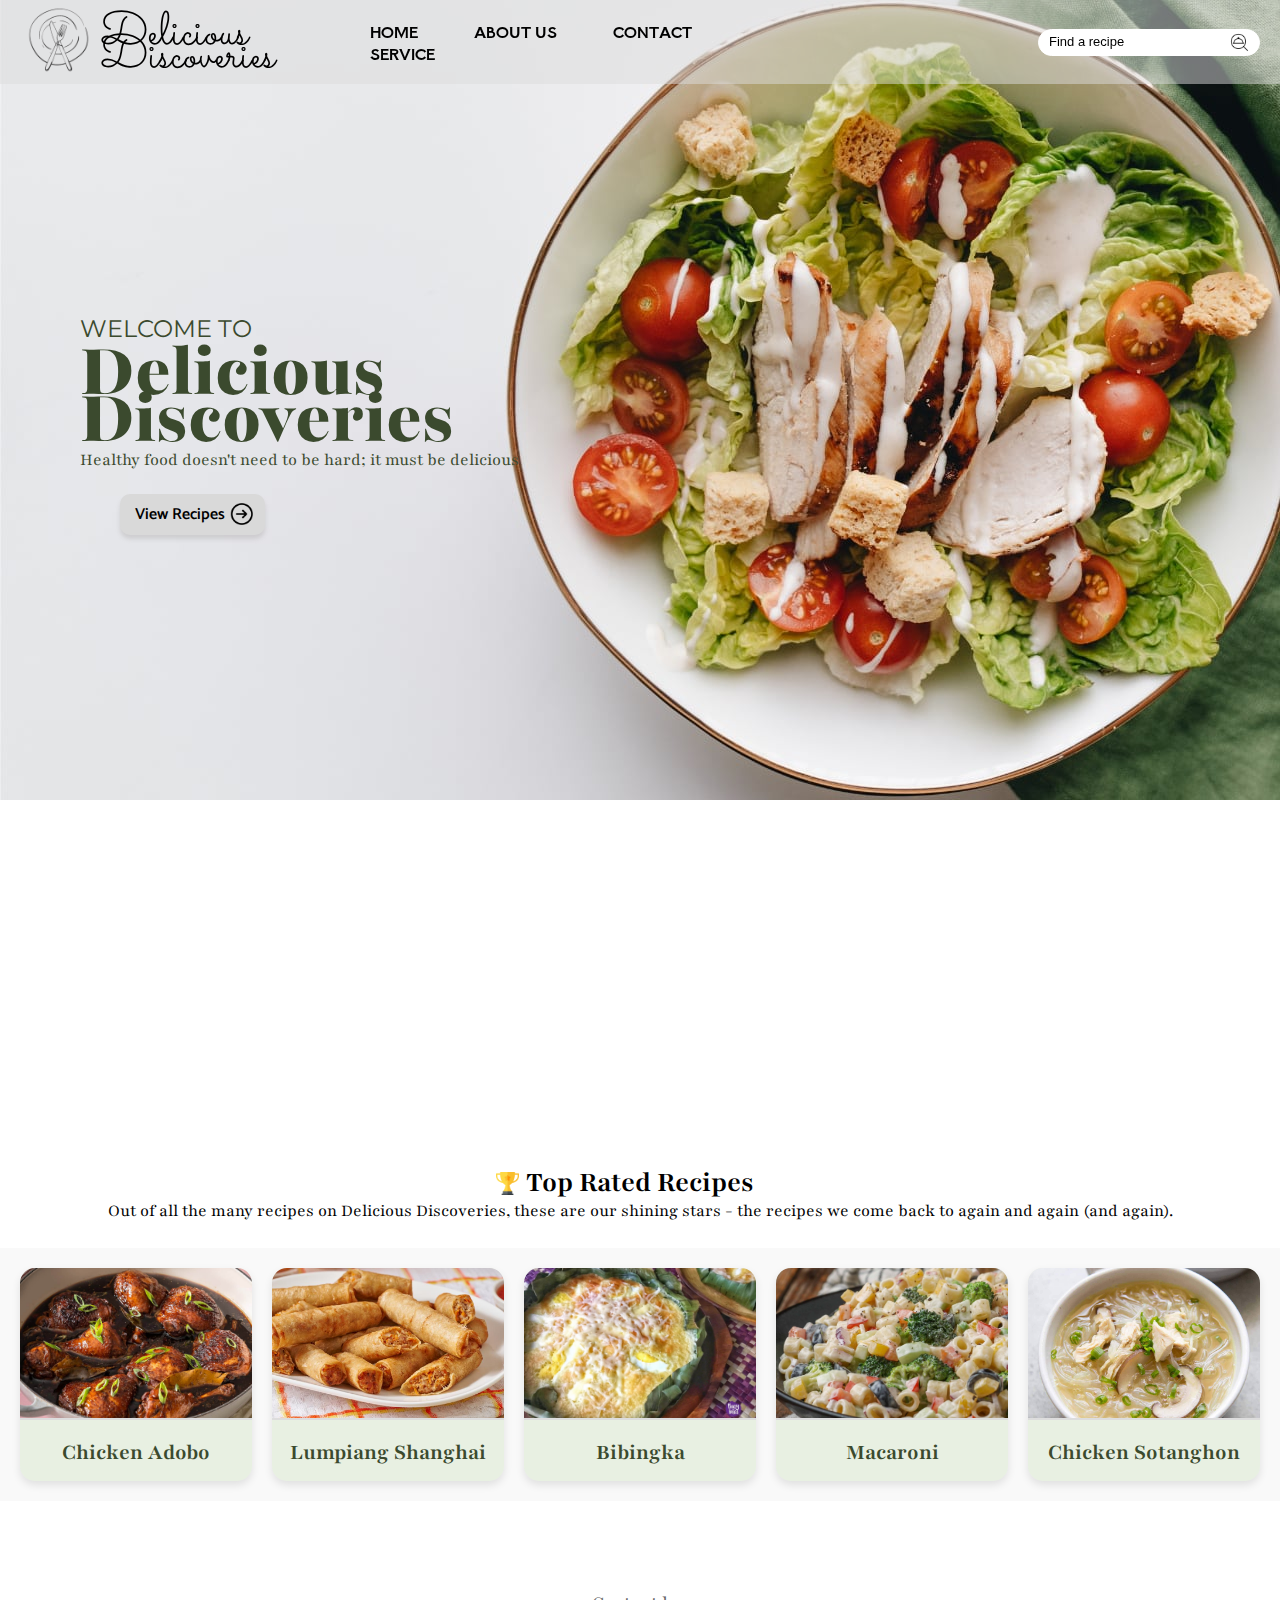
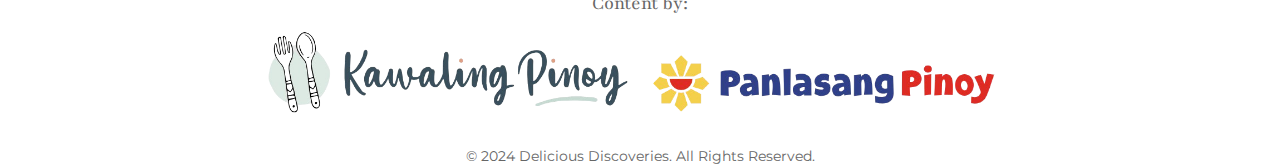
<file: home.html>
<!DOCTYPE html>
<html>
<head>
    <meta charset="UTF-8">
    <meta name="viewport" content="width=device-width, initial-scale=1.0">
    <link rel="stylesheet" href="styles.css">
    <title> Home </title>
    <link rel="icon" type="image/png" href="logo.png">
    <link rel="preconnect" href="https://fonts.googleapis.com">
    <link rel="preconnect" href="https://fonts.gstatic.com" crossorigin>
    <link href="https://fonts.googleapis.com/css2?family=Aoboshi+One&family=Catamaran:wght@100..900&family=Montserrat:ital,wght@0,100..900;1,100..900&family=Playfair:ital,opsz,wght@0,5..1200,300..900;1,5..1200,300..900&family=Sacramento&display=swap" rel="stylesheet">
</head>
<body class="homepage">
    <header class="home-nav"> 
   <nav>
       <div class="logoDiv">
       <p id="brand-name"> Delicious <br>Discoveries </p>
       <img src="logo.png" alt="logo" id="logo" width="85">
    </div>
       <div class="navigation"> 
        <div class="menu-icon" onclick="toggleMenu()">☰</div>
        <div class="menu-dropdown" id="menuDropdown">
            <a href="home.html">HOME</a>
            <a href="about.html">ABOUT US</a>
            <a href="contact.html">CONTACT</a>
            <a href="service.html">SERVICE</a>
          </div>     
       </div>
       <div class="searchwtbar">
       <input type="text" id="search-bar" placeholder="Find a recipe">  
       <img src="search1.png" alt="logo search"  width="23">
</div>
   </nav>
</header>
<main> 
    <div class="home-title">
        <p id="welcome">WELCOME TO</p>
        <p id="brand-title"><b>Delicious <br> Discoveries</b></p>
        <p id="tagline">Healthy food doesn't need to be hard; it must be delicious</p>
    
        <div class="button-home">
            <input type="button" id="view-recipe" value="View Recipes" onclick="goCategories()">
            <span><img src="arrow-home.png" id="arrowHome" width="23"></span>
        </div>
    </div>
    

    <div class="TopRatedRecipe">
       <span class="topR"><p> Top Rated Recipes </p>  <img src="trophy.png" width="23" id="trophyHome"> </span>
        
        <p id="topRated-description"> Out of all the many recipes on Delicious Discoveries, these are our shining stars 
            - the recipes we come back to again and again (and again). </p>
         </div>
         <div class="topRatedFood">
            <div class="food-card">
                <img src="Chicken Adobo.jpg" alt="Chicken Adobo" onclick="goMain()">
                <h3>Chicken Adobo</h3>
            </div>
            <div class="food-card">
                <img src="lumpiang shanghai.jpg" alt="Lumpiang Shanghai" onclick="goAppetizer()">
                <h3>Lumpiang Shanghai</h3>
            </div>
            <div class="food-card">
                <img src="bibingka.jpg" alt="Bibingka" onclick="goDessert()">
                <h3>Bibingka</h3>
            </div>
            <div class="food-card">
                <img src="macaroni.jpeg" alt="Macaroni" onclick="goSalad()">
                <h3>Macaroni</h3>
            </div>
            <div class="food-card">
                <img src="chicken sotanghon.jpg" alt="Chicken Sotanghon" onclick="goSoup()">
                <h3>Chicken Sotanghon</h3>
            </div>
        </div>

        <div class="sideLeftHome"> </div>
        <div class="sideRightHome"> </div>

        </main>

        <footer> 
            <div class="copyrights">
                <p class="contentby">Content by: </p>
                <a id="imgs" href="https://kawalingpinoy.com/" target="_blank"><img src="kawalingpinoy.png" class="kawalingpinoy"></a>
                <a id="imgs" href="https://panlasangpinoy.com/" target="_blank"><img src="panlasangpinoy.png" class="panlasangpinoy"></a>
                <p>&copy; 2024 Delicious Discoveries. All Rights Reserved.</p> 
            </div>

        </footer>
        <script src="script.js"></script>
    </body>
    </html>
</file>
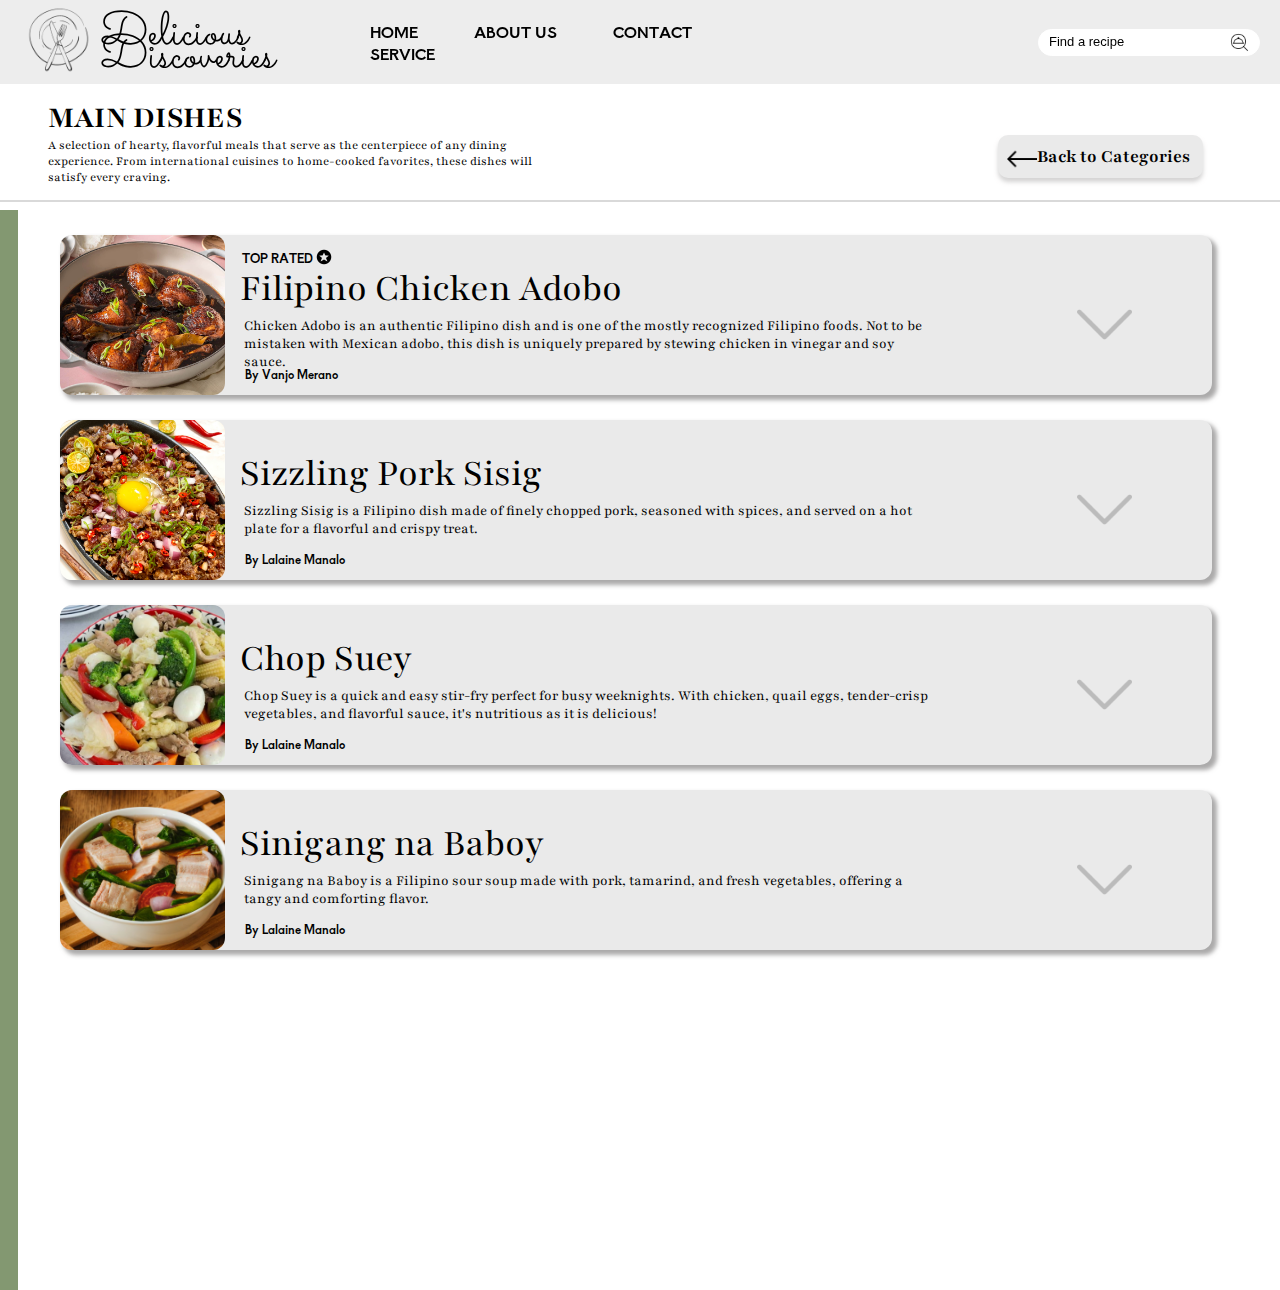
<file: Main.html>
<!DOCTYPE html>
<html lang="en">
<head>
    <meta charset="UTF-8">
    <meta name="viewport" content="width=device-width, initial-scale=1.0">
    <link rel="stylesheet" href="styles.css">
    <link rel="icon" type="image/png" href="logo.png">
    <link rel="preconnect" href="https://fonts.googleapis.com">
    <link rel="preconnect" href="https://fonts.gstatic.com" crossorigin>
    <link href="https://fonts.googleapis.com/css2?family=Aoboshi+One&family=Catamaran:wght@100..900&family=Montserrat:ital,wght@0,100..900;1,100..900&family=Playfair:ital,opsz,wght@0,5..1200,300..900;1,5..1200,300..900&family=Sacramento&display=swap" rel="stylesheet">
    <title> Main Dishes </title>
</head>

<body>

    <header class="home-nav"> 
        <nav>
            <div class="logoDiv">
            <p id="brand-name"> Delicious <br>Discoveries </p>
            <img src="logo.png" alt="logo" id="logo" width="85">
         </div>
            <div class="navigation"> 
             <div class="menu-icon" onclick="toggleMenu()">☰</div>
             <div class="menu-dropdown" id="menuDropdown">
                <a href="index.html">HOME</a>
                <a href="about.html">ABOUT US</a>
                <a href="contact.html">CONTACT</a>
                <a href="service.html">SERVICE</a>
              </div>     
            </div>
            <div class="searchwtbar">
            <input type="text" id="search-bar" placeholder="Find a recipe">  
            <img src="search1.png" alt="logo search"  width="23">
     </div>
        </nav>
     </header>
    <main>
        
       <h1 class="recipe-category"> MAIN DISHES  </h1>
       <p class="recipe-description"> A selection of hearty, flavorful meals that serve as the centerpiece of any dining experience. From
        international cuisines to home-cooked favorites, these dishes will satisfy every craving.</p>
        
        <form> 
            <input type="button" id="back-to-categories" value="Back to Categories" onclick="backCategories()">
          <span id="arrow-back">  <img src="arrow-back.png" width="30"> </span> 
            </form>
           

        <hr class="line-fr">

        <div class="side-left"></div>


        <div class="food-1" id="food1Container">  
            <img src="Chicken Adobo.jpg" width="165" height="160" id="main1-image">
        
            <div id="top-food-wrapper">
                <img src="star.png" class="icon-star" width="16">
                <p id="top-food"> TOP RATED </p> 
            </div>
            <p id="food-name"> Filipino Chicken Adobo </p> 
            <p id="food-description"> Chicken Adobo is an authentic Filipino dish and is one of the mostly recognized Filipino foods.
                Not to be mistaken with Mexican adobo, this dish is uniquely prepared by stewing chicken in vinegar and soy sauce. </p> 
            <p id="food-date"> By Vanjo Merano </p>
            <img src="arrow-button.png" width="55" id="button-arrow" class="arrowDown"> 
        
            <div class="dishesDetails" style="display: none">
     
                <div class="recipeEssential">
                <div class="ingredients">
                    <p> Ingredients </p> 
                <ul>
                    <li>2 lbs chicken</li>
                    <li>3 pieces dried bay leaves</li>
                    <li>4 tablespoons soy sauce</li>
                    <li>6 tablespoons white vinegar</li>
                    <li>5 cloves garlic</li>
                    <li>1 1/2 cups water</li>
                    <li>3 tablespoons cooking oil</li>
                    <li>1 teaspoon sugar</li>
                    <li>1/4 teaspoon salt</li>
                    <li>1 teaspoon whole peppercorn</li>
                </ul>
                </div>
              <div class="instructions">
                <p> Instructions</p>
                <ol> 
                    <li>Combine chicken, soy sauce, and garlic in a large bowl. Mix well.</li>
                    <li> Marinate the chicken for at least 1 hour. </li>
                     (The longer the time, the better.)</li>
                    <li>Heat a cooking pot and pour in the cooking oil.</li>
                    <li>When the oil is hot enough, pan-fry the marinated chicken for 2 minutes per side.</li>
                    <li>Pour in the remaining marinade, including garlic. Add water and bring to a boil.</li>
                    <li>Add dried bay leaves and whole peppercorn. Simmer for 30 minutes or until the <br> chicken gets tender.</li>
                    <li>Add vinegar, stir, and cook for 10 minutes.</li>
                    <li>Put in the sugar and salt. Stir and turn off the heat. Serve hot. Share and enjoy!</li>
                </ol>
              </div>  
            <div class="dishesVideo"> 
                <p id="vidMain1"> How to Cook Delicious Chicken Adobo </p> 
                <iframe id="recipeVideo"width="450" height="290"src="https://www.youtube.com/embed/FWjp0ieChzs?si=p9mAfeLo6SRBTGpg" title="YouTube video player" frameborder="0" allow="accelerometer; autoplay; clipboard-write; encrypted-media; gyroscope; picture-in-picture; web-share" referrerpolicy="strict-origin-when-cross-origin" allowfullscreen></iframe>
                </div>         
            </div>
            
        </div>
        </div>

            <div class="food-2" id="food2Container" > 
            <img src="sisig picture.jpg" width="165" height="160" id="main2-image">
            <p id="food-name"> Sizzling Pork Sisig </p> 
            <p id="food-description"> Sizzling Sisig is a Filipino dish made of finely chopped pork, seasoned with spices, and served on a hot plate for a flavorful and crispy treat. </p>
           <p id="food-date"> By Lalaine Manalo </p>
           <img src="arrow-button.png" width="55" id="button-arrow" class="arrowDown">

           <div class="dishesDetails" style="display: none">
            
            <div class="recipeEssential">
            <div class="ingredients">
                <p> Ingredients </p> 
                <ul>
                <li>2 pounds pig face (snouts, ears, and jowls)</li>
                <li>1 cup vinegar</li>
                <li>¼ cup soy sauce</li>
                <li>1 head garlic, peeled and crushed</li>
                <li>1 teaspoon whole peppercorns</li>
                <li>2 bay leaves</li>
                <li>1 tablespoon salt</li>
                <li>Water</li>
                <li>1 large onion, peeled and diced</li>
                <li>6 Thai chili peppers, stemmed and minced</li>
                <li>½ cup calamansi juice</li>
                <li>1 tablespoon Liquid seasoning (I used Maggi)</li>
                <li>1 tablespoon salt</li>
                <li>½ cup liver spread</li>
                <li>1 large onion, peeled and diced</li>
                <li>Pepper</li>
            </ul>
            </div>
          <div class="instructions">
            <p> Instructions </p>
        <ol> 
            <li>In a large pot, combine pig face, vinegar, soy sauce, garlic, peppercorns, bay leaves, about 1 tablespoon salt,  
                and enough water to completely cover pork. </li>
             <li> Bring to a boil, skimming scum that floats on top. Lower heat, cover, and simmer for about 50 minutes to 1 hour or until meat is tender. 
                Remove from heat and drain well, discarding liquid.</li>
            <li>Over a hot grill, grill pork for about 7 to 10 minutes on each side or until crisp and slightly charred. Or arrange in a single layer on a 
                baking sheet and broil in a 450 F oven for about 4 to 5 minutes or until nicely charred.</li>
            <li>Remove from heat, allow to cool to touch, and chop meat.</li>
            <li>In a large bowl, combine chopped meat, onions, chili peppers, calamansi juice., and liquid seasoning. </li>
            <li>And liver spread and gently stir to combine. Season with salt and pepper to taste.</li>
            <li>To serve, transfer to sizzling hot plates. </li>
        </ol>
          </div> 
        <div class="dishesVideo"> 
            <p id="vidMain2"> How to Cook Sizzling Pork Sisig </p> 
            <iframe id="recipeVideo" width="450" height= "290" src="https://www.youtube.com/embed/Loan2hO3xE8?si=cpYI97RlSsKsMHDz" title="YouTube video player" frameborder="0" allow="accelerometer; autoplay; clipboard-write; encrypted-media; gyroscope; picture-in-picture; web-share" referrerpolicy="strict-origin-when-cross-origin" allowfullscreen></iframe>
            </div>          
        </div>

        </div>
        </div>
            <div class="food-3" id="food3Container">
                <img src="Chop Suey.jpg" width="165" height="160" id="main3-image">
                <p id="food-name"> Chop Suey </p> 
                <p id="food-description"> Chop Suey is a quick and easy stir-fry perfect for busy weeknights. With chicken, quail eggs,
                    tender-crisp vegetables, and flavorful sauce, it's nutritious as it is delicious! </p> 
               <p id="food-date"> By Lalaine Manalo </p>
               <img src="arrow-button.png" width="55" id="button-arrow" class="arrowDown">

               <div class="dishesDetails" style="display: none">

                <div class="recipeEssential">
                <div class="ingredients">
                    <p> Ingredients </p> 
                <ul>
                    <li>1 large carrot, peeled and sliced on a bias into ¼-inch thick</li>
                    <li>½ broccoli, cut into florets</li>
                    <li>¼ cup soy sauce</li>
                    <li>½ cauliflower, cut into florets</li>
                    <li>½ cabbage, cut into 1-inch thick strips</li>
                    <li>½ red bell pepper, seeded and cut into strips</li>
                    <li>½ bell pepper, seeded and cut into strips</li>
                    <li>3 tablespoons canola oil</li>
                    <li>¼ pound chicken liver, cut thin strips</li>
                    <li>1 onion, peeled and sliced</li>
                    <li>2 cloves garlic, peeled and minced</li>
                    <li>½ pound chicken thigh fillets, cut into thin strips</li>
                    <li>2 cups poaching liquid (reserved from parboiling the vegetables)</li>
                    <li>2 tablespoons oyster sauce</li>
                    <li>5 pieces baby corn, halved crosswise</li>
                    <li>6 hardboiled quail eggs, peeled & ¼ cup water</li>
                    <li>1 tablespoon corn starch</li>
                    <li>salt and pepper to taste</li>
                </ul>
                </div>
              <div class="instructions">
                <p> Instructions</p>
            <ol>
                <li>Prepare an ice bath with salted water and set aside.</li>
                 <li>Blanch vegetables (carrots, broccoli, cauliflower, cabbage, and peppers) in salted boiling water, then transfer to the ice bath. Reserve 2 cups of the poaching liquid.</li>
                <li>Fry chicken liver until lightly browned, then set aside.</li>
                <li>Sauté onions and garlic, then cook chicken until its color changes.</li>
                <li>Add reserved poaching liquid and oyster sauce, simmer until chicken is cooked.</li>
                <li>Return liver to the pan, then add parboiled vegetables, baby corn, and quail eggs.</li>
                <li>Thicken with cornstarch slurry, season with salt and pepper, and serve hot.</li>
            </ol> 
              </div>
            <div class="dishesVideo"> 
                <p id="vidMain3"> How to cook Delicious Chop Suey </p> 
                <iframe id="recipeVideo" width="450" height="290" src="https://www.youtube.com/embed/Ricns55f450?si=xqNISifonMw1GT_O" title="YouTube video player" frameborder="0" allow="accelerometer; autoplay; clipboard-write; encrypted-media; gyroscope; picture-in-picture; web-share" referrerpolicy="strict-origin-when-cross-origin" allowfullscreen></iframe>
                </div>          
            </div>
            
    
            </div>

          </div>

            <div class="food-4" id="food4Container"> 
            <img src="sinigang na baboy1.jpg" width="165" height="160" id="main4-image">
            <p id="food-name"> Sinigang na Baboy  </p> 
            <p id="food-description"> Sinigang na Baboy is a Filipino sour soup made with pork, tamarind, and fresh vegetables, offering a 
                tangy and comforting flavor.</p> 
           <p id="food-date"> By Lalaine Manalo </p>
           <img src="arrow-button.png" width="55" id="button-arrow" class="arrowDown"> 

           <div class="dishesDetails" style="display: none">
         
            <div class="recipeEssential">
            <div class="ingredients">
                <p> Ingredients </p> 
            <ul>
                <li>2 pounds pork spare ribs, cut into 2-inch pieces</li>
                <li>8 cups water</li>
                <li>2 large tomatoes, quartered</li>
                <li>1 medium onion, peeled and quartered</li>
                <li>2 tablespoons fish sauce</li>
                <li>6 pieces gabi, (peeled and halved depending on size)</li>
                <li>1 6-inch radish (labanos), peeled and sliced to ½-inch thick half-rounds</li>
                <li>2 finger chilies (siling haba)</li>
                <li>½ bunch long beans (sitaw), ends trimmed and cut into 3-inch lengths</li>
                <li>1 eggplant, ends trimmed and sliced to ½-inch thick half-rounds</li>
                <li>6 pieces okra, ends trimmed</li>
                <li>15 pieces large tamarind or 1 ½ (1.41 ounces each) packages tamarind base powder</li>
                <li>salt and pepper to taste</li>
                <li>1 bunch bok choy or pechay, ends trimmed and separated into leaves</li>
            </ul>
            </div>
          <div class="instructions">
            <p> Instructions </p> 
        <ol>
            <li>Rinse pork ribs and drain well.</li>
             <li> In a pot over medium heat, combine pork and enough water to cover. Bring to a boil, skimming scum that accumulates on top.</li>
            <li>Once broth clears, add tomatoes, onion, and fish sauce. Lower heat and simmer for about 1 to 1 ½ hours or until meat is tender, 
                adding more water as necessary to maintain about 8 cups.</li>
            <li>Add gabi and cook for about 4 to 6 minutes or until tender.</li>
            <li>Add chili peppers and radish. Continue to simmer for about 2 to 3 minutes.</li>
            <li>Add long beans. Continue to cook for about 2 minutes.</li>
            <li>If using packaged tamarind base, add to the pot and stir until completely dissolved.</li>
            <li>Season with salt and pepper to taste.</li>
            <li>Add bok choy and continue to cook for about 1 minute. Serve hot.</li>
        </ol>
          </div>
        <div class="dishesVideo"> 
            <p id="vidMain4"> How to Cook Delicious Sinigang na Baboy</p> 
            <iframe id="recipeVideo" width="450" height="290" src="https://www.youtube.com/embed/WmfwqjdJH3Y?si=b8AKWhbOR2E_rvQN" title="YouTube video player" frameborder="0" allow="accelerometer; autoplay; clipboard-write; encrypted-media; gyroscope; picture-in-picture; web-share" referrerpolicy="strict-origin-when-cross-origin" allowfullscreen></iframe>
            </div>           
        </div>
           </div>
        
    </div>
       
        <script src="script.js"></script>

    </main>
    </body>
    </html>
</file>
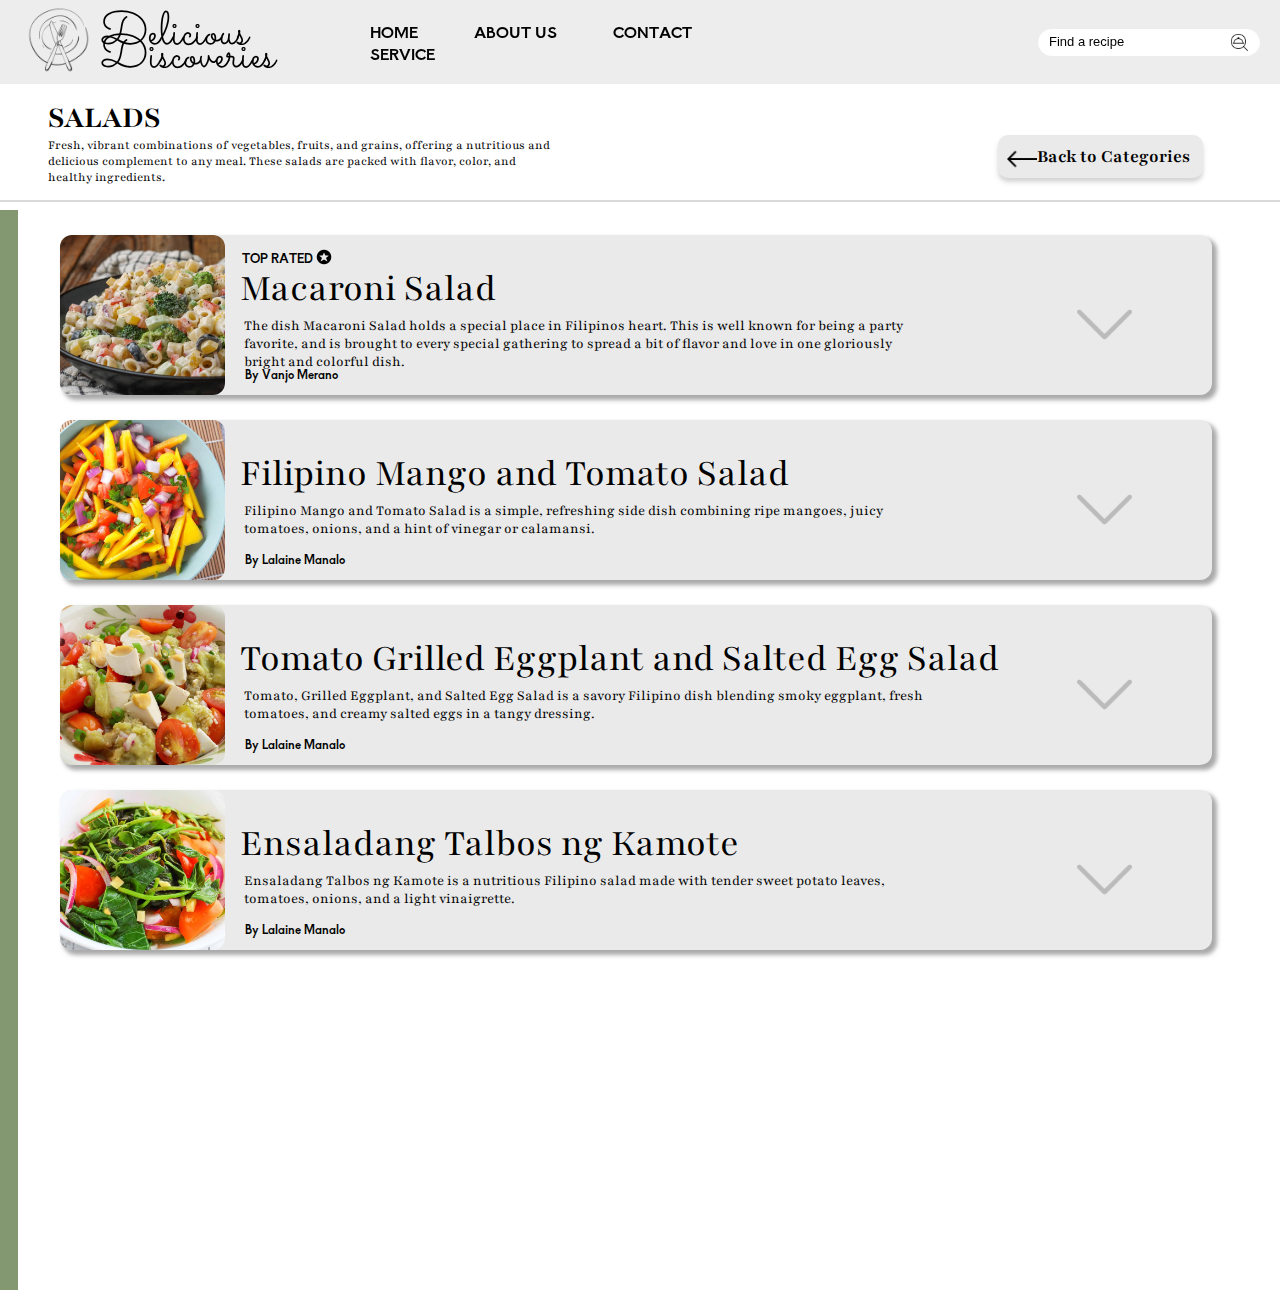
<file: Salads.html>
<!DOCTYPE html>
<html>
<head>
    <meta charset="UTF-8">
    <meta name="viewport" content="width=device-width, initial-scale=1.0">
    <link rel="stylesheet" href="styles.css">
    <title> Salads </title>
    <link rel="icon" type="image/png" href="logo.png">
    <link rel="preconnect" href="https://fonts.googleapis.com">
    <link rel="preconnect" href="https://fonts.gstatic.com" crossorigin>
    <link href="https://fonts.googleapis.com/css2?family=Aoboshi+One&family=Catamaran:wght@100..900&family=Montserrat:ital,wght@0,100..900;1,100..900&family=Playfair:ital,opsz,wght@0,5..1200,300..900;1,5..1200,300..900&family=Sacramento&display=swap" rel="stylesheet">
</head>
 

<body>

    <header class="home-nav"> 
        <nav>
            <div class="logoDiv">
            <p id="brand-name"> Delicious <br>Discoveries </p>
            <img src="logo.png" alt="logo" id="logo" width="85">
         </div>
            <div class="navigation"> 
             <div class="menu-icon" onclick="toggleMenu()">☰</div>
             <div class="menu-dropdown" id="menuDropdown">
                <a href="index.html">HOME</a>
                <a href="about.html">ABOUT US</a>
                <a href="contact.html">CONTACT</a>
                <a href="service.html">SERVICE</a>
              </div>     
            </div>
            <div class="searchwtbar">
            <input type="text" id="search-bar" placeholder="Find a recipe">  
            <img src="search1.png" alt="logo search"  width="23">
     </div>
        </nav>
     </header>
    <main>
        
       <h1 class="recipe-category"> SALADS </h1>
       <p class="recipe-description"> Fresh, vibrant combinations of vegetables, fruits, and grains, offering a nutritious and delicious
        complement to any meal. These salads are packed with flavor, color, and healthy ingredients. </p>
        
          
        <form> 
            <input type="button" id="back-to-categories" value="Back to Categories" onclick="backCategories()">
          <span id="arrow-back">  <img src="arrow-back.png" width="30"> </span> 
            </form>
           
            
        <hr class="line-fr">

        <div class="side-left"> </div>

        <div class="food-1" id="food1Container"> 
            <img src="macaroni.jpeg" width="165" height="160" id="salad2-image">

            <div id="top-food-wrapper">
                <img src="star.png" class="icon-star" width="16">
                <p id="top-food"> TOP RATED </p> 
            </div>

            <p id="food-name"> Macaroni Salad </p> 
            <p id="food-description"> The dish Macaroni Salad holds a special place in Filipinos heart. This is well known for being  a party favorite,
                 and is brought to every special gathering to spread a bit of flavor and love in one gloriously bright and colorful dish. </p> 
           <p id="food-date"> By Vanjo Merano </p>
           <img src="arrow-button.png" width="55" id="button-arrow" class="arrowDown"> 

           <div class="dishesDetails" style="display: none">
     
            <div class="recipeEssential">
            <div class="ingredients">
                <p> Ingredients </p> 
            <ul>
                <li>1 lb. elbow macaroni</li>
                <li>1 ½ cups Lady’s Choice Mayonnaise</li>
                <li>8 ounces chicken breast</li>
                <li>¾ cup shredded cheese</li>
                <li>5 tablespoons sweet pickle relish</li>
                <li>¼ cup carrot</li>
                <li>½ cup raisins</li>
                <li>8 oz. pineapple tidbits</li>
                <li>1 red bell pepper</li>
                <li>1 green bell pepper</li>
                <li>Salt to taste</li>
            </ul>
            </div>
          <div class="instructions">
            <p> Instructions</p>
            <ol> 
                <li>Cook the macaroni based on the package instructions. Set aside.</li>
                <li>Boil the chicken breast for 15 minutes. Let it cool down and the shred it into pieces.</li>
               <li>Combine cooked macaroni, shredded chicken, Lady’s Choice Mayonnaise, and all other ingredients in a large bowl. Toss until well blended.</li>
               <li>Season with salt. Refrigerate for at least 2 hours before serving.</li>
               <li>Serve. Share and enjoy!</li>
            </ol>
          </div>  
          <div class="dishesVideo"> 
            <p id="vidSalad1"> How to Cook Delicious Macaroni Salad </p> 
            <iframe id="recipeVideo" width="450" height="290" src="https://www.youtube.com/embed/C2rdh6YHptI?si=mCgzmNZ5HgJNBITC" title="YouTube video player" frameborder="0" allow="accelerometer; autoplay; clipboard-write; encrypted-media; gyroscope; picture-in-picture; web-share" referrerpolicy="strict-origin-when-cross-origin" allowfullscreen></iframe>        </div>
            </div>
        </div>
            </div>          
        </div>
                
            <div class="food-2" id="food2Container"> 
            <img src="Filipino Mango and Tomato Salad.jpg" width="165" height="160" id="salad2-image">
            <p id="food-name"> Filipino Mango and Tomato Salad  </p> 
            <p id="food-description" class="fil-mango"> Filipino Mango and Tomato Salad is a simple, refreshing side dish combining ripe mangoes, juicy
                tomatoes, onions, and a hint of vinegar or calamansi. </p> 
           <p id="food-date"> By Lalaine Manalo </p>
           <img src="arrow-button.png" width="55" id="button-arrow" class="arrowDown">

           <div class="dishesDetails" style="display: none">
     
            <div class="recipeEssential">
            <div class="ingredients">
                <p> Ingredients </p> 
            <ul>
                <li>1 large ripe but firm mango, peeled and julienned</li>
                <li>1 large Roma tomato, seeded and diced</li>
                <li>½ small red onion, peeled and diced</li>
                <li>¼ bunch cilantro, stemmed and coarsely chopped</li>
                <li>¼ cup vinegar</li>
                <li>3 tablespoons fish sauce</li>
                <li>1 teaspoon canola oil</li>
                <li>1 tablespoon sugar</li>
                <li>¼ teaspoon freshly-ground pepper</li>
            </ul>
            </div>
          <div class="instructions">
            <p> Instructions</p>
            <ol> 
                <li>In a bowl, combine vinegar, fish sauce, and oil. Add sugar and pepper. Whisk together until well blended.</li>
                <li>In a bowl, combine mangoes, tomatoes, red onions, and cilantro.</li>
               <li>Drizzle with vinaigrette dressing and toss gently to combine.</li>
               <li>Cover and refrigerate for about 10 minutes to allow flavors to meld.</li>
            </ol>
          </div>  
          <div class="dishesVideo"> 
            <p id="vidSalad2"> How to Make Delicious Filipino Mango and Tomato Salad </p> 
            <iframe id="recipeVideo" width="450" height="290" src="https://www.youtube.com/embed/Z9UyEYn9o0o?si=QhNbXBraI1IxWk0T" title="YouTube video player" frameborder="0" allow="accelerometer; autoplay; clipboard-write; encrypted-media; gyroscope; picture-in-picture; web-share" referrerpolicy="strict-origin-when-cross-origin" allowfullscreen></iframe>        
        </div> 
            </div>
        </div>
            </div>
            <div class="food-3" id="food3Container">
                <img src="Tomato Grilled Eggplant and Salted Egg Salad.png" width="165"  height="160" id="salad3-image">
                <p id="food-name"> Tomato Grilled Eggplant and Salted Egg Salad </p> 
                <p id="food-description" class="tomato"> Tomato, Grilled Eggplant, and Salted Egg Salad is a savory Filipino dish blending smoky eggplant, fresh tomatoes, 
                    and creamy salted eggs in a tangy dressing.</p> 
               <p id="food-date"> By Lalaine Manalo </p>
               <img src="arrow-button.png" width="55" id="button-arrow" class="arrowDown"> 
               <div class="dishesDetails" style="display: none">
     
                <div class="recipeEssential">
                <div class="ingredients">
                    <p> Ingredients </p> 
                <ul>
                    <li>2 large eggplant</li>
                    <li>1 cup grape tomatoes, halved (or 3 Roma tomatoes, chopped)</li>
                    <li>2 salted duck eggs, peeled and chopped</li>
                    <li>1 tablespoon green onions, chopped</li>
                    <li>¼ cup vinegar</li>
                    <li>1 teaspoon fish sauce</li>
                    <li>1 shallot, peeled and minced</li>
                    <li>pepper to taste</li>
                </ul>
                </div>
              <div class="instructions">
                <p> Instructions</p>
                <ol> 
                    <li>With a knife or the tines of a fork, prick eggplant. </li>
                    <li>Place eggplant directly on the gas stovetop over high flame and roast, occasionally rotating with tongs, until slightly softened and skin is evenly charred. </li>
                   <li>Let cool to touch and peel skin. Gently rinse under cold, running water to rid of stray skin and coarsely chop flesh.</li>
                   <li>In a serving platter, layer tomatoes, grilled eggplant, and salted eggs. </li>
                   <li>When ready to serve, drizzle with vinegar dressing and gently toss to combine. Garnish with green onions.</li>
                   <li>In a small bowl, combine vinegar, fish sauce, shallots, and pepper to taste.</li>
                </ol>
              </div>  
              <div class="dishesVideo"> 
                <p id="vidSalad3"> How to Make Delicious Tomato Grilled Eggplant and Salted Egg Salad </p> 
                <iframe id="recipeVideo" width="450" height="290" src="https://www.youtube.com/embed/5Y6zISoFlLA?si=Gf71rH_80ubt3j6Y" title="YouTube video player" frameborder="0" allow="accelerometer; autoplay; clipboard-write; encrypted-media; gyroscope; picture-in-picture; web-share" referrerpolicy="strict-origin-when-cross-origin" allowfullscreen></iframe>            </div> 
                 </div>
                </div>          
            </div>
            
            
            <div class="food-4" id="food4Container"> 
            <img src="Talbos ng Kamote.jpg" width="165" height="160" id="salad4-image">
            <p id="food-name">Ensaladang Talbos ng Kamote </p> 
            <p id="food-description" class="ensalada"> Ensaladang Talbos ng Kamote is a nutritious Filipino salad made with tender sweet potato
                leaves, tomatoes, onions, and a light vinaigrette.</p> 
           <p id="food-date"> By Lalaine Manalo </p>
           <img src="arrow-button.png" width="55" id="button-arrow" class="arrowDown">

           <div class="dishesDetails" style="display: none">
     
            <div class="recipeEssential">
            <div class="ingredients">
                <p> Ingredients </p> 
            <ul>
                <li>1 bundle kamote leaves</li>
                <li> large Roma tomato, diced</li>
                <li>2 shallots, peeled and sliced thinly</li>
                <li>¼ cup vinegar</li>
                <li>2 cloves garlic, peeled and minced</li>
                <li>1 teaspoon fish sauce</li>
                <li>1 teaspoon canola or olive oil</li>
                <li>½ teaspoon sugar</li>
                <li>salt and pepper to taste</li>
            </ul>
            </div>
          <div class="instructions">
            <p> Instructions</p>
            <ol> 
                <li>Pick the leaves from the stems. Under cold, running water, wash and drain well.</li>
                <li>Steam kamote leaves for about 1 to 2 minutes or just until wilted. Or, in a pot over medium heat, bring about 2 
                   cups of water to a boil. Briefly dip leaves in the boiling water for about 10 to 20 seconds or just wilted.</li>
               <li>Quickly plunge leaves in iced water for about 30 to 40 seconds or until cold. Drain well.</li>
               <li>In a bowl, combine kamote leaves, tomatoes, and shallots.</li>
               <li>In a small bowl, combine vinegar, garlic, fish sauce, oil, sugar, and salt and pepper to taste.</li>
               <li>Drizzle dressing over salad and gently toss to combine.</li>
            </ol>
          </div>  
          <div class="dishesVideo"> 
            <p id="vidSalad4"> How to Make Delicious Ensaladang Talbos ng Kamote </p> 
            <iframe  id="recipeVideo" width="450" height="290" src="https://www.youtube.com/embed/vcfUu2Uyhww?si=WUNwwBH2cPoLwPzy" title="YouTube video player" frameborder="0" allow="accelerometer; autoplay; clipboard-write; encrypted-media; gyroscope; picture-in-picture; web-share" referrerpolicy="strict-origin-when-cross-origin" allowfullscreen></iframe>
            </div>
            </div>          
        </div>        
            </div>
       <script src="script.js"></script>
    </main>
    </body>
    </html>
</file>
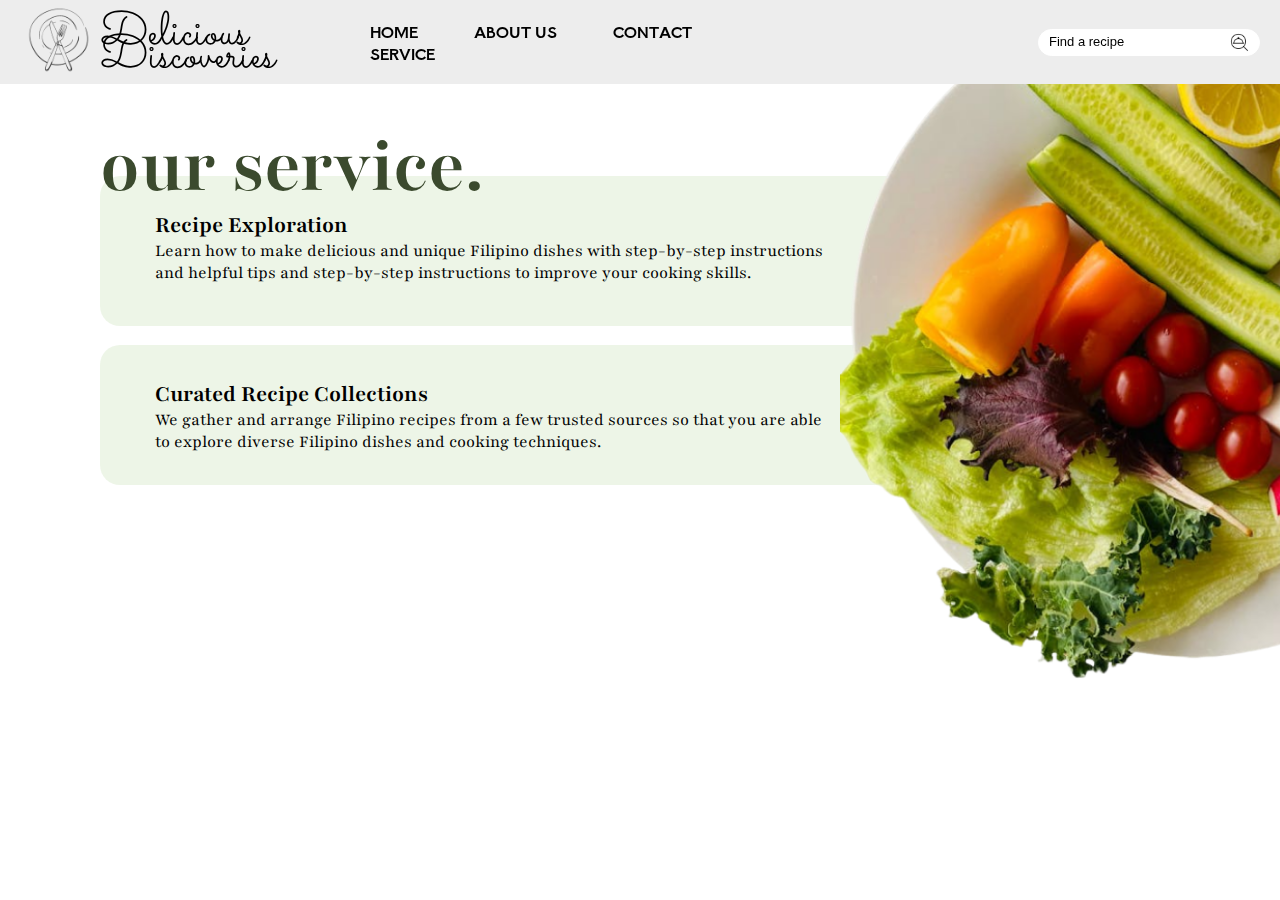
<file: service.html>
<!DOCTYPE html>
<html>
<head>
    <meta charset="UTF-8">
    <meta name="viewport" content="width=device-width, initial-scale=1.0">
    <link rel="stylesheet" href="styles.css">
    <title> Our Service </title>
    <link rel="icon" type="image/png" href="logo.png">
    <link rel="preconnect" href="https://fonts.googleapis.com">
    <link rel="preconnect" href="https://fonts.gstatic.com" crossorigin>
    <link href="https://fonts.googleapis.com/css2?family=Aoboshi+One&family=Catamaran:wght@100..900&family=Montserrat:ital,wght@0,100..900;1,100..900&family=Playfair:ital,opsz,wght@0,5..1200,300..900;1,5..1200,300..900&family=Sacramento&display=swap" rel="stylesheet">
</head>
<body>
    
    <header class="home-nav"> 
        <nav>
            <div class="logoDiv">
            <p id="brand-name"> Delicious <br>Discoveries </p>
            <img src="logo.png" alt="logo" id="logo" width="85">
         </div>
            <div class="navigation"> 
             <div class="menu-icon" onclick="toggleMenu()">☰</div>
             <div class="menu-dropdown" id="menuDropdown">
                <a href="index.html">HOME</a>
                <a href="about.html">ABOUT US</a>
                <a href="contact.html">CONTACT</a>
                <a href="service.html">SERVICE</a>
              </div>     
            </div>
            <div class="searchwtbar">
            <input type="text" id="search-bar" placeholder="Find a recipe">  
            <img src="search1.png" alt="logo search"  width="23">
     </div>
        </nav>
     </header>

    <main> 
        <div class="bg-service">
        <p> <b> Recipe Exploration </b> <br> Learn how to make delicious and unique Filipino dishes with step-by-step instructions <br> and helpful tips and step-by-step instructions to improve your cooking skills. </p>
        </div>
        <div class="bg2-service">
            <p> <b> Curated Recipe Collections </b> <br> We gather and arrange Filipino recipes from a few trusted sources so that you are able <br>  to explore diverse Filipino dishes and cooking techniques. </p>
            </div>
        <h2 class="service-title"> our service.</h2>
        <img src="service.png" alt="bowl of salad" class="bg-food-service" width="700">
    </main>
    <script src="script.js"></script>

</body>
</html>
</file>
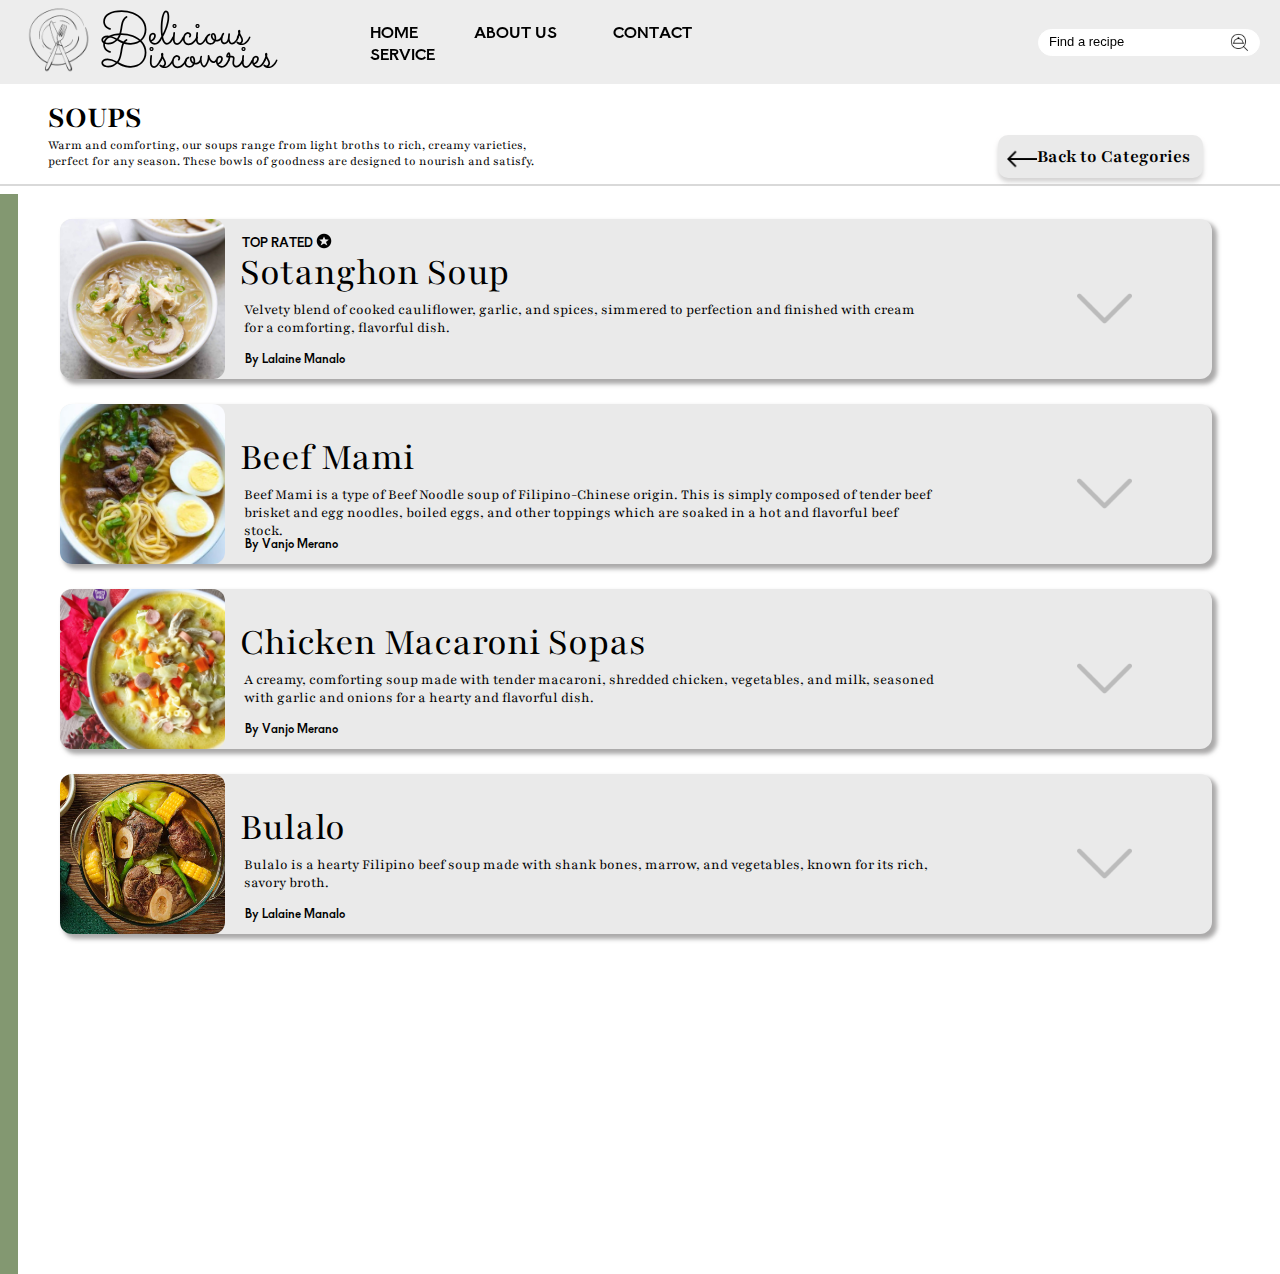
<file: Soups.html>
<!DOCTYPE html>
<html lang="en">
<head>
    <meta charset="UTF-8">
    <meta name="viewport" content="width=device-width, initial-scale=1.0">
    <link rel="stylesheet" href="styles.css">
    <link rel="icon" type="image/png" href="logo.png">
    <link rel="preconnect" href="https://fonts.googleapis.com">
    <link rel="preconnect" href="https://fonts.gstatic.com" crossorigin>
    <link href="https://fonts.googleapis.com/css2?family=Aoboshi+One&family=Catamaran:wght@100..900&family=Montserrat:ital,wght@0,100..900;1,100..900&family=Playfair:ital,opsz,wght@0,5..1200,300..900;1,5..1200,300..900&family=Sacramento&display=swap" rel="stylesheet">
</head>
    <title> Soups </title>
</head>

<body>

    <header class="home-nav"> 
        <nav>
            <div class="logoDiv">
            <p id="brand-name"> Delicious <br>Discoveries </p>
            <img src="logo.png" alt="logo" id="logo" width="85">
         </div>
            <div class="navigation"> 
             <div class="menu-icon" onclick="toggleMenu()">☰</div>
             <div class="menu-dropdown" id="menuDropdown">
                <a href="index.html">HOME</a>
                <a href="about.html">ABOUT US</a>
                <a href="contact.html">CONTACT</a>
                <a href="service.html">SERVICE</a>
              </div>     
            </div>
            <div class="searchwtbar">
            <input type="text" id="search-bar" placeholder="Find a recipe">  
            <img src="search1.png" alt="logo search"  width="23">
     </div>
        </nav>
     </header>
    <main>
        
       <h1 class="recipe-category"> SOUPS </h1>
       <p class="recipe-description">Warm and comforting, our soups range from light broths to rich, creamy varieties, perfect for any
         season. These bowls of goodness are designed to nourish and satisfy.</p>
       
              
        <form> 
            <input type="button" id="back-to-categories" value="Back to Categories" onclick="backCategories()">
          <span id="arrow-back">  <img src="arrow-back.png" width="30"> </span> 
            </form>
           
        <hr class="line-fr">

        <div class="side-left"> </div>

            <div class="food-1" id="food1Container"> 
            <img src="chicken sotanghon.jpg" width="165" height="160" id="soup1-image">
    
            
            <div id="top-food-wrapper">
                <img src="star.png" class="icon-star" width="16">
                <p id="top-food"> TOP RATED </p> 
            </div>
            
            <p id="food-name"> Sotanghon Soup </p> 
            <p id="food-description"> Velvety blend of cooked cauliflower, garlic, and spices, simmered to perfection and finished with cream for a comforting, flavorful dish. </p> 
           <p id="food-date"> By Lalaine Manalo</p>    
           <img src="arrow-button.png" width="55" id="button-arrow" class="arrowDown"> 

           <div class="dishesDetails" style="display: none">
     
            <div class="recipeEssential">
            <div class="ingredients">
                <p> Ingredients </p> 
            <ul>
                <li>2 lbs chicken</li>
                <li>3 pieces dried bay leaves</li>
                <li>4 tablespoons soy sauce</li>
                <li>6 tablespoons white vinegar</li>
                <li>5 cloves garlic</li>
                <li>1 1/2 cups water</li>
                <li>3 tablespoons cooking oil</li>
                <li>1 teaspoon sugar</li>
                <li>1/4 teaspoon salt</li>
                <li>1 teaspoon whole peppercorn</li>
            </ul>
            </div>
          <div class="instructions">
            <p> Instructions</p>
            <ol> 
                <li>In a large pot over medium heat, heat oil.</li>
                    <li>Add onions, garlic, and ginger and cook until softened.</li>
                    <li>Add chicken and cook, stirring regularly, until lightly browned and juices run clear.</li>
                    <li>Add celery and cook, stirring regularly, for about 1 to 2 minutes or until softened.</li>
                    <li>Add fish sauce and cook for about 1 to 2 minutes.</li>
                    <li>Add chicken broth and bring to a boil, skimming any scum that floats on top.</li>
                    <li>Lower heat, cover, and continue to cook until chicken is cooked through.</li>
                    <li>In a bowl, combine about ½ cup of the hot broth and atsuete powder. Stir until atsuete <br>
                         is dissolved. Add atsuete water to the pot.</li>
                    <li>Add carrots and cook for about 1 to 2 minutes or until half-done. Season with salt and <br>
                        pepper to taste.</li>
                    <li>Add sotanghon noodles and push them down into the broth to soften, <br>
                        stirring gently to separate.</li>
                    <li>When noodles have slightly softened, add cabbage and cook for another 2 to <br>
                         3 minutes or until noodles are cooked and vegetables are tender yet crisp.</li>
                    <li>Ladle soup into bowls and top with boiled eggs, fried garlic bits, <br>
                        and green onions. Serve hot.</li>
            </ol>
          </div>  
          <div class="dishesVideo"> 
            <p id="vidSoup1"> How to Cook Delicious Sotanghon Soup </p> 
            <iframe id="recipeVideo" width="450" height="290" src="https://www.youtube.com/embed/BRuROKEMdOM?si=dyYXRc4Oq4fgeIO8" title="YouTube video player" frameborder="0" allow="accelerometer; autoplay; clipboard-write; encrypted-media; gyroscope; picture-in-picture; web-share" referrerpolicy="strict-origin-when-cross-origin" allowfullscreen></iframe>
            </div>         
        </div>
    </div>
            </div>

        </div>
            <div class="food-2" id="food2Container"> 
            <img src="Beef Mami.jpg" width="165" height="160" id="soup2-image">
            <p id="food-name"> Beef Mami </p> 
            <p id="food-description">Beef Mami is a type of Beef Noodle soup of Filipino-Chinese origin. This is simply composed of tender beef brisket
                and egg noodles, boiled eggs, and other toppings which are soaked in a hot and flavorful beef stock. </p> 
           <p id="food-date"> By Vanjo Merano </p>
           <img src="arrow-button.png" width="55" id="button-arrow" class="arrowDown">
           <div class="dishesDetails" style="display: none">
     
            <div class="recipeEssential">
            <div class="ingredients">
                <p> Ingredients </p> 
            <ul>
                <li>1 lb. beef brisket</li>
                <li>6 pieces star anise</li>
                <li>1 piece beef cube</li>
                <li>5 cups water</li>
                <li>2 tbsp cooking oil</li>
                <li>1 tbsp minced garlic</li>
                <li>1 medium sized onion minced</li>
                <li>1/4 cup green onions chopped</li>
                <li>14 ounces egg noodles cooked</li>
                <li>1 cup Chinese cabbage pechay Baguio, chopped</li>
                <li>4 pieces hard boiled eggs</li>
                <li>salt and pepper to taste</li>
            </ul>
            </div>
          <div class="instructions">
            <p> Instructions</p>
            <ol> 
                <li>Put the oil in a cooking pot and apply heat</li>
                <li>Saute the garlic and onions</li>
               <li>Put-in the beef brisket and cook until the color of the outer part turns light brown</li>
               <li>Add the beef cube and star anise</li>
               <li>Pour-in the water and bring to a boil. Allow to boil until beef becomes tender
               </li>
               <li>Add salt and pepper to taste</li>
               <li>Place the cooked egg noodles and Chinese cabbage in a serving bowl</li>
               <li>Pour the soup and beef brisket on the bowl with noodles then garnish with sliced boiled egg and green onions</li>
               <li>Serve hot. Share and Enjoy!</li>
            </ol>
          </div>  
          <div class="dishesVideo"> 
            <p id="vidSoup2"> How to Cook Delicious Beef Mami </p> 
            <iframe id="recipeVideo" width="450" height="290" src="https://www.youtube.com/embed/m-UBfOcgBcU?si=idMC6qk0Z24uz_at" title="YouTube video player" frameborder="0" allow="accelerometer; autoplay; clipboard-write; encrypted-media; gyroscope; picture-in-picture; web-share" referrerpolicy="strict-origin-when-cross-origin" allowfullscreen></iframe>            </div>
        </div>          
           </div>
    </div> 
       
        </div>
            <div class="food-3" id="food3Container">
                <img src="Filipino Chicken Macaroni Sopas.jpg" width="165" height="160" id="soup3-image">
                <p id="food-name"> Chicken Macaroni Sopas </p> 
                <p id="food-description" class="sopas">  A creamy, comforting soup made with tender macaroni, shredded chicken, vegetables, and milk,
                    seasoned with garlic and onions for a hearty and flavorful dish. </p> 
               <p id="food-date"> By Vanjo Merano </p>
               <img src="arrow-button.png" width="55" id="button-arrow" class="arrowDown">
               <div class="dishesDetails" style="display: none">
     
                <div class="recipeEssential">
                <div class="ingredients">
                    <p> Ingredients </p> 
                <ul>
                    <li>1 lb. chicken skin removed</li>
                    <li>2 ounces ham chopped</li>
                    <li>1/2 lb elbow macaroni</li>
                    <li>4 stalks celery minced</li>
                    <li>1 medium yellow onion minced</li>
                    <li>1 large carrot diced</li>
                    <li>1 ½ cups chopped cabbage optional</li>
                    <li>4 cups chicken broth</li>
                    <li>6 to 8 cups water</li>
                    <li>1 1/2 cup fresh milk or 1 14 oz. can evaporated milk</li>
                    <li>3 tablespoons butter</li>
                    <li>Salt and pepper to taste</li>
                </ul>
                </div>
              <div class="instructions">
                <p> Instructions</p>
                <ol> 
                    <li>Bring the water to a boil.</li>
                    <li>Add the chicken. Boil the chicken in low to medium heat for 45 minutes or until tender.</li>
                   <li>Remove the chicken and let cool. Set-aside the water used to boil the chicken. We'll use this later.</li>
                   <li>Once the chicken reaches room temperature, shred the meat using your hands. Discard (throw away) the bones.</li>
                   <li>Meanwhile, heat a clean large cooking pot.</li>
                   <li>Pour-in the butter and oil. Once the butter and oil becomes hot, sauté the onion, carrot, and celery for 3 minutes.</li>
                   <li>Add the shredded chicken and chopped ham. Cook for 2 minutes.</li>
                   <li>Pour-in the chicken broth and the remaining water used to boil the chicken. Stir and let boil. Simmer for 20 minutes.</li>
                   <li>Add the elbow macaroni. Cook for 15 minutes. Add more water if needed.</li>
                   <li>Pour-in the milk. Stir and let boil.</li>
                   <li>Add salt and pepper to adjust the taste.</li>
                   <li>Transfer to a serving bowl. Serve.</li>
                </ol>
              </div>  
              <div class="dishesVideo"> 
                <p id="vidSoup3"> How to Cook Chicken Macaroni Sopas </p> 
                <iframe id="recipeVideo" width="450" height="290" src="https://www.youtube.com/embed/zjs4lmzi2OY?si=EuuepbsSHrTacnSK" title="YouTube video player" frameborder="0" allow="accelerometer; autoplay; clipboard-write; encrypted-media; gyroscope; picture-in-picture; web-share" referrerpolicy="strict-origin-when-cross-origin" allowfullscreen></iframe>
                </div>          
            </div>
            
            
             </div> 
             </div>
            <div class="food-4" id="food4Container"> 
            <img src="Bulalo.webp" width="165" height="160" id="soup4-image">
            <p id="food-name"> Bulalo </p> 
            <p id="food-description">Bulalo is a hearty Filipino beef soup made with shank bones, marrow, and vegetables, known  for its rich, savory broth. </p> 

          <p id="food-date"> By Lalaine Manalo </p>
           <img src="arrow-button.png" width="55" id="button-arrow" class="arrowDown">
           <div class="dishesDetails" style="display: none">
     
            <div class="recipeEssential">
            <div class="ingredients">
                <p> Ingredients </p> 
            <ul>
                <li>3 pounds bone-in beef shanks</li>
                <li>cold water</li>
                <li>1 large onion, peeled and quartered</li>
                <li>2 tablespoons fish sauce</li>
                <li>1 tablespoon peppercorns</li>
                <li>2 corn, husked and cut into halves</li>
                <li>1 bunch pechay, leaves separated</li>
                <li>2 green onions, stemmed and cut into halves</li>
                <li>salt to taste</li>
            </ul>
            </div>
          <div class="instructions">
            <p> Instructions</p>
            <ol> 
                <li>In a large pot, combine beef shanks and enough cold water to cover. Bring to a boil.</li>
                <li>Drain beef and rinse under cold water to remove impurities. Discard the liquid and rinse the pot.</li>
               <li>In the pot, return meat and enough cold water to cover. Bring to a boil, skimming scum that accumulates on top.</li>
               <li>When the broth has cleared, add onions, fish sauce, and peppercorns.</li>
               <li>Lower heat, cover, and cook at a bare simmer for about 1 ½ to 2 hours or until meat is fork-tender but not falling apart.</li>
               <li>Add corn and simmer for 10 to 15 minutes or until corn is tender.</li>
               <li>Add the pechay and green onions and cook for about 2 to 3 minutes or until vegetables are tender.</li>
               <li>Season with salt to taste. Serve hot with fish sauce and calamansi.</li>
            </ol>
          </div>  
          <div class="dishesVideo"> 
            <p id="vidSoup4"> How to Cook Bulalo </p> 
            <iframe  id="recipeVideo" width="450" height="290" src="https://www.youtube.com/embed/QXZikkNHCKU?si=Ri2b1xvRt8nLOXqd" title="YouTube video player" frameborder="0" allow="accelerometer; autoplay; clipboard-write; encrypted-media; gyroscope; picture-in-picture; web-share" referrerpolicy="strict-origin-when-cross-origin" allowfullscreen></iframe>
            </div>          
        </div>
        
        
        </div> 
        </div>
       
        <script src="script.js"></script>
    </main>
    </body>
    </html>
</file>
<file: styles.css>
body{
    margin: 0;
    overflow-x: hidden;
    overflow-y: scroll;
    
}
header {
    position: sticky;
    top: 0;
    width: 100%;
    height: 84px;
    background-color: white;
    z-index: 1;
     
}
.searchwtbar{
    position: relative;
    margin-left: 20%;
}

.searchwtbar img{
 position: absolute;
 left: 190px;
 top: 2px;
}
.menu-icon{
    display: none;
}
nav {  
    position: relative;
    display: flex;
    align-items:  center;
    padding: 10px 20px;
    height:64px;
    background-color: rgb(217, 217, 217, 0.3);   

}

#brand-name {
    font-size: 47px;
    margin-right: 165px;
    font-family: 'Sacramento';
    position: relative;
    top: 4px;
    left: 80px;
    line-height: 0.5;
}

#logo {
   position: absolute;
   top: 6px;
   left: 1rem;
}
.navigation{
    display: flex;
}
.navigation a {
    color: black;
    text-decoration: none;
    font-family: 'Aoboshi One';
    padding: 3px 10px;
    font-size: 95%;
    margin-right:2rem;   
}

#search-bar {
    padding: 5px 10px;
    border-radius: 60px;
    border: 1px solid white;
    width: 200px;
    height: 15px;
    margin-left: auto;
}

#search{
    margin-right: 5px;
    position: relative;
    right: 28px;
}
#search-bar::placeholder{
    color: black;
    font-size: 13px;
}
a:hover{
    background-color: #3B4A2E;
    display: inline;
    padding: 3px 10px;
    border-radius: 60px;
    color: white;
    font-size: 95%;
    margin-right: 2rem;
}
.copyrights a:hover{
    background-color: white;
}


.homepage{
    overflow-y: scroll;
    margin: 0;
    background-image: url('bghome.jfif'); 
    background-repeat: no-repeat; 
    background-size: contain;
   

}

.home-nav{
    position: sticky;
    top: 0;
    width: 100%;
    height: 84px;
    background-color: rgb(217, 217, 217, 0.3);
    flex-wrap: wrap;
    }

.home-title{
    margin: 0;
    position: relative;
    top: 230px;
    left: 80px;
    flex-wrap: wrap;
    height: 100vh;
}


 #welcome{
    margin: 0;
    font-size: 24px;
    color: #3B4A2E;
    font-family: 'Montserrat';
    padding-bottom: 6px;
  

}
#brand-title{
    margin: 0;
    color: #3B4A2E;
    font-family: 'Playfair';
    font-size: 78px;
    font-weight: bold;
    line-height: 0.6;
    position: relative;
 
    
}
 #tagline{
    margin: 0;
    font-size: 18px;
    color: #3B4A2E;
    font-family: 'Playfair';
    padding-top: 6px;
 
}
#view-recipe{
    position: absolute;
    top: 180px;
    left: 40px;
    padding: 7px 40px 7px 15px;
    border-radius: 10px;
    border: none;
    box-shadow: 0px 4px 4px 0px rgba(172, 170, 170, 0.4);
    background-color: #D9D9D9;
    color: black;
    font-weight: 590;
    font-family: 'Catamaran';
    font-size: 16px;
    cursor:  pointer;
 
}

#arrowHome{
    position: relative;
    left: 150px;
    top: 32px;
}

.button-home:hover #arrowHome {
    filter: brightness(0) invert(1);
}

.button-home:hover #view-recipe {
    background-color: #3B4A2E;
    color: white;
}

.TopRatedRecipe{
    font-family: 'Playfair';
    display: flex;
    justify-content: center;
    align-items: center;
    flex-direction: column;
    position: relative;
    top: 20vh;

}

.TopRatedRecipe p{
    margin:0;
    font-weight: 700;
    font-size: 30px;
    text-align: center;

}
#trophyHome{
    position: absolute;
    left: -30px;
    top: 8px;
    justify-content: center;
}
.topR{
    position: relative;
    top: 0;
}
#topRated-description{
    font-weight: 400;
    font-size: 18px;
    margin-bottom: 30px;
    text-align: center;

}


.topRatedFood {
    position: relative;
    top: 11em;
    display: grid;
    grid-template-columns: repeat(auto-fit, minmax(220px, 1fr));
    gap: 20px;
    padding: 20px;
    background: #f9f9f9;
    justify-content: center;
}

.food-card {
    background-color: rgba(157, 197, 123, 0.18);
    text-align: center;
    border-radius: 15px;
    overflow: hidden;
    box-shadow: 0 4px 8px rgba(0, 0, 0, 0.1);
    transition: transform 0.3s ease, box-shadow 0.3s ease;
}


.food-card img {
    width: 100%;
    height: 150px;
    object-fit: cover;
    border-bottom: 2px solid #ddd;
    transition: transform 0.4s ease;
}

.food-card:hover {
    transform: translateY(-10px);
    box-shadow: 0 15px 30px rgba(0, 0, 0, 0.2);
}

.food-card:hover img {
    transform: scale(1.2);
}


.food-card h3 {
    margin: 10px 0;
    font-size: 23px;
    font-family: 'Playfair';
    padding: 5px;
    color:#3B4A2E;
}

footer {
    background-color: #f9f9f9; /* Light gray background */
    border-top: 1px solid #e0e0e0; /* Subtle top border for separation */
    padding: 20px 0; /* Space around the content */
    text-align: center; /* Center-align the footer text */
}

.copyrights {
    font-family: 'Montserrat', sans-serif; /* Clean, modern font */
    font-size: 14px; 
    color: #666; 
    position: relative;
    top: 25vh;
    height: 50px;
}
.contentby{
    font-size: 20px;
    margin-bottom: 5px;
    font-family: "Playfair";
}
.panlasangpinoy,.kawalingpinoy{
    width: 30%;
}


.copyrights {
    font-family: 'Montserrat', sans-serif; /* Clean, modern font */
    font-size: 14px; /* Small, readable text size */
    color: #666; /* Neutral, professional text color */
    position: relative;
    top: 25vh;
    height: 50px;
}


h2{
    font-size: 80px;
    position: absolute;
    top: 53px;
    left: 100px;
    color: #3B4A2E;
    font-family: 'Playfair';
    font-weight: bold;
}
.bg-food-contact{
    position: absolute;
    top: 84px;
    left: 590px;
}
.bg-contact{
    height: 145px;
    width: 900px;
    position: absolute;
    top: 175px;
    left: 100px;
    background-color: rgba(157, 197, 123, 0.18);
    border-radius: 20px;
}
.bg-contact p{
    font-family: 'Playfair' , sans-serif;
    padding: 25px 30px 30px 60px;
    font-size: 18px;
}

.bg-contactForm{
    height: 330px;
    width: 1000px;
    background-color: rgba(157, 197, 123, 0.18);
    position: absolute;
    top: 340px;
    left: 100px;
    border-radius: 20px;
    }

.nameInfo{
    margin-left: 65px;
    margin-top: 35px;
}
.lastName-info{
    margin-left: 65px;
    margin-top: 35px;
    position: absolute;
    top: -5%;
    left: 35%;
}
.emailInfo{
   margin-left: 65px;

}
.emailInfo input{
    padding-right:60px;
    padding-left: 20px;
}
.inputConcern{
    margin-left: 65px;
    margin-top: 25px;
   
}
.inputConcern input{
    width: 400px;
    padding: 10px;
}

input[type="text"]{
    padding-left: 20px;
    font-size: 12px;

}
input[type="submit"]{
    padding: 9px 30px 23px 30px;
    color: white;
    background-color: #3B4A2E;
    position: relative;
    top: -41px;
    left: 52%;
    


}
.bg-contactForm input{
    border: 1px solid white;
    border-radius: 15px;
    height: 30px;  
}


.bg-food-service{
    position: absolute;
    top: 84px;
    left: 840px;
}
.bg-service{
    height: 150px;
    width: 900px;
    position: absolute;
    top: 176px;
    left: 100px;
    background-color: rgba(157, 197, 123, 0.18);
    border-radius: 20px;
}
.bg-service p{
    font-family: 'Playfair' , sans-serif;
    padding: 17px 30px 20px 55px;
    font-size: 18px;
}
.bg-service p b{
    font-size: 24px;
}
.bg2-service{
    height: 140px;
    width: 900px;
    position: absolute;
    top: 345px;
    left: 100px;
    background-color: rgba(157, 197, 123, 0.18);
    border-radius: 20px;
}
.bg2-service p{
    font-family: 'Playfair' , sans-serif;
    padding: 17px 30px 20px 55px;
    font-size: 18px;
}

.bg2-service p b{
    font-size: 24px;
}
.bg-food-about{
    position: absolute;
    top: 84px;
    left: 730px;
    overflow-y: scroll;
    background-repeat: no-repeat; 
    background-size: contain;
   
}
.bg-about{
    height: 140px;
    width: 900px;
    position: absolute;
    top: 175px;
    left: 100px;
    background-color: rgba(157, 197, 123, 0.18);
    border-radius: 20px;
}
.bg-about p{
    font-family: 'Playfair' , sans-serif;
    padding: 15px 30px 30px 55px;
    font-size: 18px;
}
.bg2-about{
    height: 120px;
    width: 900px;
    position: absolute;
    top: 335px;
    left: 100px;
    background-color: rgba(157, 197, 123, 0.18);
    border-radius: 20px;
}
.bg2-about p{
    font-family: 'Playfair' , sans-serif;
    padding: 15px 30px 30px 55px;
    font-size: 18px;
}
.bg3-about{
    height: 120px;
    width: 900px;
    position: absolute;
    top: 475px;
    left: 100px;
    background-color: rgba(157, 197, 123, 0.18);
    border-radius: 20px;
}
.bg3-about p{
    font-family: 'Playfair' , sans-serif;
    padding: 15px 30px 30px 55px;
    font-size: 18px;
}

main {
    margin: 0;
}
main #categories {
    font-family: 'Playfair';
    color: #3B4A2E;
    font-size: 40px;
    text-align: center;
    letter-spacing: 10px;
    font-weight: bold;
    margin: 5px;
}
hr {
    margin-top: 0;
    height: 1px;
    border: none;
    background-color: #A3A0A0;
}
.recipes {
    display: flex;
    text-align: center;
    justify-content: center;
    gap: 13px;
}
.recipe-name {
    margin-top: -3px;
    font-family: 'Playfair';
    font-size: 19px;
}
.recipes #main, #soups, #dessert, #salads, #appetizer {
    margin-top: 12px;
    width: 200px;
    height: 455px;
    background-color: #EAEAEA;
    border-radius: 3px;
    
}

#main img, #soups img, #dessert img, #salads img, #appetizer img {
    height: 430px;
    border-radius: 3px;
    width: 155px; 
    
}


.recipe-category{
    margin-top: 15px;
    margin-left: 3rem;
    margin-bottom: 0;
    font-family: 'Playfair';
    font-size: 32px;
    font-weight: 700;
}
.recipe-description{
    margin-top: 0px;
    margin-bottom: 15px;
    margin-left: 3rem;
    font-family: 'Playfair';
    font-size: 13px;
    width: 40%;
}

input{
    position: relative;
}

#arrow-back{
    position: absolute;
    top: 16%;
    right: 19%;
}
#back-to-categories {
        font-family: 'Playfair';
        font-weight: 700;
        border-radius: 10px;
        background-color: #EAEAEA;
       padding: 0px 13px;
       padding-left: 3%;
        font-size: 19px;
        border: none;
        width: auto;
        height: 43px;
        position: absolute;
        left: 78%; 
        top: 15%;
        box-shadow: 0px 4px 4px 0px rgba(172, 170, 170, 0.5); 
}

#back-to-categories:hover{
    background-color: #3B4A2E;
    transition: 0.3s ease;
    color: white;
}

#back-to-categories:hover + #arrow-back {
    filter: brightness(0) invert(1);
}
.line-fr{

    margin-top: 7px;
    height: 2px;
    border: none;
    background-color: rgb(217, 217, 217, 1);     
}

.side-left{
    float: left;
    height: 120vh;
    background-color: #839871;
    width:18px; 
}

/*
.sideLeftHome{
    position: absolute;
    top: 140vh;
    float: left;
    background-color: #839871;
    width:18px; 
    height: 120vh;
}

.sideRightHome{
    position: absolute;
    top: 140vh;
    right: 0;
    float:right;
    background-color: #839871;
    width:18px; 
    height: 120vh;
}
    */
.arrowDown{
    position: absolute;
    right: 80px;
    top: 62px;
    opacity: 0.2; 
    object-fit: cover;
    cursor: pointer;
    transition: transform 0.3s ease;
  
}


.food-1{    
  position: relative;
  top: 25px;
  left: 60px;
  background-color: #EAEAEA;
  height: 160px;
  width: 90%;
  border-radius: 12px;
  box-shadow: 4px 4px 4px 1px rgba(150, 149, 149, 0.8); 
  align-items: center;
  transition: width 0.3s ease, height 0.3s ease;
  
}

#dessert1-image,  #dessert2-image, #dessert3-image,  #dessert4-image,
#salad1-image,  #salad2-image, #salad3-image,  #salad4-image,  
#main1-image,  #main2-image, #main3-image,  #main4-image,
#appetizer1-image,  #appetizer2-image, #appetizer3-image,  #appetizer4-image,
#soup1-image,  #soup2-image, #soup3-image,  #soup4-image {
    position: absolute;
    top: 0px;
    left: 0px;
    border-radius: 12px;
    object-fit: cover;

}

#top-food{
    font-family: 'Aoboshi One';
    position: absolute;
    left: 182px;
    margin-top: 0px;
    font-size: 12px;
    margin-bottom: 0;
   
}
   

.food-2{
    position: relative;
    top: 50px;
    left: 60px;
    background-color: #EAEAEA;
    height: 160px;
    width: 90%;
    border-radius: 12px;
    box-shadow: 4px 4px 4px 1px rgba(150, 149, 149, 0.8); 
   
  }

  
  .food-3{
    position: relative;
    top: 75px;
    left: 60px;
    background-color: #EAEAEA;
    height: 160px;
    width: 90%;
    border-radius: 12px;
    box-shadow: 4px 4px 4px 1px rgba(150, 149, 149, 0.8); 
   
  }

  
  .food-4{
    position: relative;
    top: 100px;
    left: 60px;
    background-color: #EAEAEA;
    height: 160px;
    width: 90%;
    border-radius: 12px;
    box-shadow: 4px 4px 4px 1px rgba(150, 149, 149, 0.8); 
  }

  
  #food-name{
    font-family: 'Playfair';
    font-size: 40px;
    position: absolute;
    left: 180px;
    top: 30px;
    margin-top: 0px;
    margin-bottom:10px;
    padding-bottom: 0;
    padding-top: 0;
    border-top: 0;

  
    
  }
  #food-description{
    font-family: 'Playfair';
    font-size: 15px;
    position: absolute;
    left: 184px;
    top: 67px;
    width: 60%;
   
  }
  #food-date{
    font-family: 'Aoboshi One';
    position: absolute;
    left: 185px;
    top: 120px;
    font-size: 11px;
    
  }
 .food-1:hover, .food-2:hover, .food-3:hover, .food-4:hover{   
      color: #EAEAEA;
      background-color: #3B4A2E;
      transition: 0.3s ease;
  }
  .food-1:hover #button-arrow,
  .food-2:hover #button-arrow,
  .food-3:hover #button-arrow,
  .food-4:hover #button-arrow {

    filter: brightness(0) invert(1);
    opacity: 0.7;
  }
  .main,.dessert,.appetizer,.soup,.salad {
    margin: auto;
    height: 500px;
    gap: 13px;
    cursor: pointer;
    display: flex;
    flex-direction: column;
    align-items: center;
    transition: all ease-in-out 0.5s;
  }
  .foodCategories{
    display: flex;
    flex-direction: row;
    gap: 13px; /* Adds spacing between items */
    padding: 0;
    width: 60%;
    margin: auto;
  }

.foodCategories img {
    width: 140px;
    height: 200%;
    object-fit: cover;
    border-radius: 10px;
    border: 2px solid rgba(183, 183, 183, 0.6);
    transition: all ease-in-out 0.5s;
    text-align: center;
}
.description{
    font-size: 1.3em;
    font-family: 'Playfair';
    font-weight: 600;
    text-align: center;
    color:#666;
    flex-wrap: nowrap;
}
.main:hover .foodCategoryImage{
    width: 280px;
}
.main:hover .description{
    color: #2A3335;
    font-weight:900;
}
.salad:hover .foodCategoryImage{
    width: 280px;
}
.salad:hover .description{
    color: #2A3335;
    font-weight:900;
}
.soup:hover .foodCategoryImage{
    width: 280px;
}
.soup:hover .description{
    color: #2A3335;
    font-weight:900;
}
.appetizer:hover .foodCategoryImage{
    width: 280px;
}
.appetizer:hover .description{
    color: #2A3335;
    font-weight:900;
}
.dessert:hover .foodCategoryImage{
    width: 280px;
}
.dessert:hover .description{
    color: #2A3335;
    font-weight:900;
}
#top-food-wrapper {
    display: inline-block;
    left: 30px;

}
.icon-star {
      position: absolute;
      left: 16rem;
      top: 14px;
}


.no-hover:hover {
    color: initial; 
    background-color:  #EAEAEA;  
}


.dishesDetails p{
    position: relative;
    display: flex;
    width: 100%;
    font-size: 27px;  
    font-weight: 600;
    transition: width 0.3s ease, height 0.3s ease;
}

.recipeEssential{
    position: absolute;
    top: 20%;
    bottom: 20%;
    left: 5%;
    right: 5%;
    height: 100vh;
    border-radius: 15px;
    font-size: 1.2em;
    display: grid;
    grid-template-columns: 1fr 1fr; /* Two equal columns */
    gap: 20px; /* Space between columns */
    padding: 20px;
    color: black;
    overflow: scroll;
}

.nameRecipe{
    display: flex;
    gap: 35%;
    position: relative;
    top: 9em;
}

.ingredients{
    display: flex;
    flex-direction: column;
    margin-top: 0%;
    margin-left: 10%;
    align-items: flex-start; /* Align to the left */
    gap: 20px; /* Space between elements */
}

.ingredients ul {
    list-style-type: disc;
    padding-left: 20px;
    margin: 0;
  }
.ingredients p, .instructions p {
    text-align: center;
    display: block;
}
  
  .dishesVideo {
    display: flex;
    flex-direction: column;
    justify-content: center;
    align-items: center;
    top: 20px;
    text-align: center;
  }
  
  #vid-title {
    display: block;
    font-size: 25px;
    font-weight: bold;
    
  }
  #recipeVideo{
    margin-top: 10px;
    border-radius: 10px;
  }
  
  /* Instructions Section */
  .instructions {
    display: flex;
    flex-direction: column;
    margin-top: 0%;
    align-items: flex-start;
  }
  
  .instructions ul {
    list-style-type: decimal;
    padding-left: 20px;
    margin: 0;
  }

/*@media only screen and (max-width: 600px){
    .foodCategories{
        display: flex;
        flex-direction: column;
    }
}*/
@media (max-width: 768px) {
    .recipeEssential {
      grid-template-columns: 1fr; /* Single column */
      height: auto;
    }
  
    .ingredients, .instructions {
      align-items: center; /* Center items */
    }
  
    #recipeVideo {
      width: 100%; /* Make video responsive */
      height: auto;
    }
  }
  
  @media (max-width: 480px){
    main #categories{
        font-size: 2em;
    }
    .foodCategories{
        margin-top: 50px;
        margin-bottom: 50px;
        display: block;
    }
    .main,.dessert,.appetizer,.soup,.salad {
        height: 130px;
        gap: 0;
      }
    
    .foodCategories img {
        width: 300px;
        height: 100px;
    }
    .description{
        font-size: 1.1em;
        color: #2A3335;
        margin-top: 0px;
    }
    .main:hover .foodCategoryImage{
        width: 300px;
    }
    .salad:hover .foodCategoryImage{
        width: 300px;
    }
    .soup:hover .foodCategoryImage{
        width: 300px;
    }
    .appetizer:hover .foodCategoryImage{
        width: 300px;
    }
    .dessert:hover .foodCategoryImage{
        width: 300px;
    }
}
    /* Home page media query*/
    @media (max-width: 480px){

        header{
            position: none ;
        }
        .topR{
            position: relative;
            margin-top: -10%;
        }
            .home-title{
                margin: 0;
                position: relative;
                top: 230px;
                left: 10px;
                flex-wrap: wrap;
                height: 30vh;
                width: 38%;
            }
            .button-home{
                position: absolute;
                top:0px;
            }
            .button-home #view-recipe{
                background-color: #3B4A2E;
                color: white;
            }
            #arrowHome{
                display: none;
            }
            #brand-title{
                margin: 0;
                color: #3B4A2E;
                font-family: 'Playfair';
                font-size: 2.2rem;
                font-weight: bold;
                line-height: 0.6;
                position: relative;
                margin-left: 0%;
                position: absolute;
                top: -90px;
                
            }
            #welcome{
                margin: 0;
                font-size: 1rem;
                color: #3B4A2E;
                font-family: 'Montserrat';
                padding-bottom: 6px;
                margin-left: 0%;
                text-align: center;
                position: absolute;
                top: -120px;        
            }
            #tagline{
                margin: 0;
                font-size: 0.8rem;
                color: #3B4A2E;
                font-family: 'Playfair';
                padding-top: 5px;
                position: absolute;
                top: -50px;
            }
            #brand-name {
                font-size: 35px;
                font-family: 'Sacramento';
                left: 100px;
                line-height: 0.7;
                text-align: center;
            }
            #logo{
                margin-left:20px ;
            }
             .homepage {
                position: relative;
                margin: 0;
                background-repeat: no-repeat;
                background-size: contain; /* Change this to 'contain' to fit the image */
                background-position: center; 
                height: 72.8vh; 
            }
            .home-nav {
            position: relative;
            top: 6;
            width: 100%;
            height: 127px; /* Adjust height for better fit */
            background-color: rgba(217, 217, 217, 0.8); /* Slightly more opaque background */
            display: flex; /* Use flexbox for centering */
            flex-direction: column; /* Stack items vertically */
            align-items: center; /* Center items horizontally */
            padding: 5px 0; /* Add some vertical padding */
        }
    
        .navigation {
            position: absolute;
            display: flex;
            width: 100%;
            flex-direction: row; 
            position: absolute;
            align-items: center;
            top: 75px;
            margin: auto;
            gap: 30px;
            left: -20px;
        }
        
        .navigation a {
            color: black;
            text-decoration: none;
            font-family: 'Aoboshi One';
            font-size: 0.5em; /* Reduce font size */
            margin: 10px;
           
        }
        .menu-icon {
            font-size: 30px;
            cursor: pointer;
            padding: 10px;
            color: #333;
            border: none;
            display: inline-block;
          }
          .menu-dropdown {
            display: none;
            position: absolute;
            top: 90%;
            margin: auto;
            background-color: #333;
            min-width: 100px;
            box-shadow: 0px 8px 16px rgba(0, 0, 0, 0.2);
            z-index: 1;
          }
          .menu-dropdown a {
            color: white;
            padding: 12px 16px;
            text-decoration: none;
            display: block;
            text-align: center;
          }
          .menu-dropdown a:hover {
            background-color: #575757;
          }
          .show {
            display: block;
          }
        
        #view-recipe {
            position: absolute;
            top: -5px; /* Adjust top position */
            left: 10px; /* Adjust left position */
            padding: 5px 20px; /* Adjust padding */
            border-radius: 10px;
            font-weight: 400;
            font-size: 14px;
        }
       .searchwtbar{
        position: absolute;
        top: 90px;
        left: -10px;
       }
       #topRated-description{
        font-weight: 200;
        font-size: 0.8em; 
       }
       .TopRatedRecipe{
        width: 80%;
        margin: auto;
       }
       .topRatedFood{
        width: 80%;
        margin: auto;
       }
       .contentby{
        font-size: 12px;
       }
       main #categories{
        font-size: 2em;
    }
    .foodCategories{
        margin-top: 50px;
        margin-bottom: 50px;
        display: block;
    }
    .main,.dessert,.appetizer,.soup,.salad {
        height: 130px;
        gap: 0;
      }
    
    .foodCategories img {
        width: 300px;
        height: 100px;
    }
    .description{
        font-size: 1.1em;
        color: #2A3335;
        margin-top: 0px;
    }
    .main:hover .foodCategoryImage{
        width: 300px;
    }
    .salad:hover .foodCategoryImage{
        width: 300px;
    }
    .soup:hover .foodCategoryImage{
        width: 300px;
    }
    .appetizer:hover .foodCategoryImage{
        width: 300px;
    }
    .dessert:hover .foodCategoryImage{
        width: 300px;
    }
      }
      /* About us query*/
      @media (max-width: 480px){
        .bg-food-about{
            position: absolute;
            top: 138px;
            left: 230px;
            overflow-y: scroll;
            background-repeat: no-repeat; 
            background-size: contain;
            width: 250px;
           
        }
        .about-title{
            font-size: 50px;
            position: absolute;
            top: 130px;
            left: 10px;
        }
       .bg-about{
        width: 100%;
        margin-top: 110px;
        left: 0px;
       } 
       .bg-about, .bg2-about, .bg3-about p{
        font-size: 10px;
       }
       .bg2-about{
        width: 100%;
        margin-top: 110px;
        left: 0px;
       } 
       .bg3-about{
        width: 100%;
        margin-top: 110px;
        left: 0px;
       } 
       .bg-about p, 
       .bg2-about p, 
       .bg3-about p {
        margin: 0%;   
        font-size: 13px;
        left: 0%;
        padding-left: 5%;
        text-justify: auto;
        

       }
       
      }
      /* Contact Media Query */
      @media (max-width: 480px){
        .bg-food-contact{
            position: absolute;
            top: 138px;
            left: 210px;
            overflow-y: scroll;
            background-repeat: no-repeat; 
            background-size: contain;
            width: 250px;
        }
        .contact-title{
            font-size: 50px;
            position: absolute;
            top: 120px;
            left: 30px;
        }
        .bg-contact{
            height: 145px;
            width: 90%;
            position: absolute;
            top: 290px;
            left: 5%;
        }
        .bg-contact p{
            font-family: 'Playfair' , sans-serif;
            padding: 5px 30px 30px 30px;
            font-size: 18px;
        }
        input[type="text"]{
            width: 110px;
        }
        input[type="submit"]{
            top: 10px;
            margin-left: 60px;
        }
        .bg-contactForm{
            height: 345px;
            width: 90%;
            background-color: rgba(157, 197, 123, 0.18);
            position: absolute;
            top: 450px;
            left: 5%;
            border-radius: 20px;
        }
        #input{
            width: 80%;
        }
      }

/* service Media Query */
@media (max-width: 480px){
    .bg-food-service{
        top: 138px;
        left: 260px;
        overflow-y: scroll;
        background-repeat: no-repeat; 
        background-size: contain;
        width: 190px;
        
    }
    .service-title{
        font-size: 50px;
        top: 18%;
        left: 5%;
    }
    .bg-service{
        width: 90%;
        top: 40%;
        left: 5%;
        height: 200px;
    }
    .bg2-service{
        width: 90%;
        top: 70%;
        left: 5%;
        height: 175px;
    }

    .bg-service p, 
    .bg2-service p {
        margin: 0%;   
        font-size: 20px;
        left: 0%;
        padding-left: 5%;
        
    }

    
  }

/* Recipe Query */
@media(max-width: 480px){
    #top-food{
        font-size: 12px;
        top: 10px;
    }
    .icon-star{
        top: 10px;
    }
    .recipe-category{
        margin-top: 40px;
        margin-left: 20px;
        font-size: 25px;
    }
    .recipe-description{
        width: 80%;
        margin-top: 20px;
        margin-left: 20px;
    }
    #back-to-categories{
        top: 170px;
        left: 250px;
    }
    #arrow-back{
        display: none;
    }
    .food-1,.food-2,.food-3,.food-4{
        left: 30px;
    }
    #food-name{
        font-size: 20px;
    }
    #food-description{
        font-size: 10px;
        top: 50px;
        width: 50%;
    }
    #food-date{
        font-size: 12px;
    }
    #button-arrow{
        display: none;
    }
    .fil-mango,.ensalada,.tomato,.fried-ham,.sopas{
        top: 70px !important;
    }
    .side-left{
        height: 800px;
    }
}
</file>
